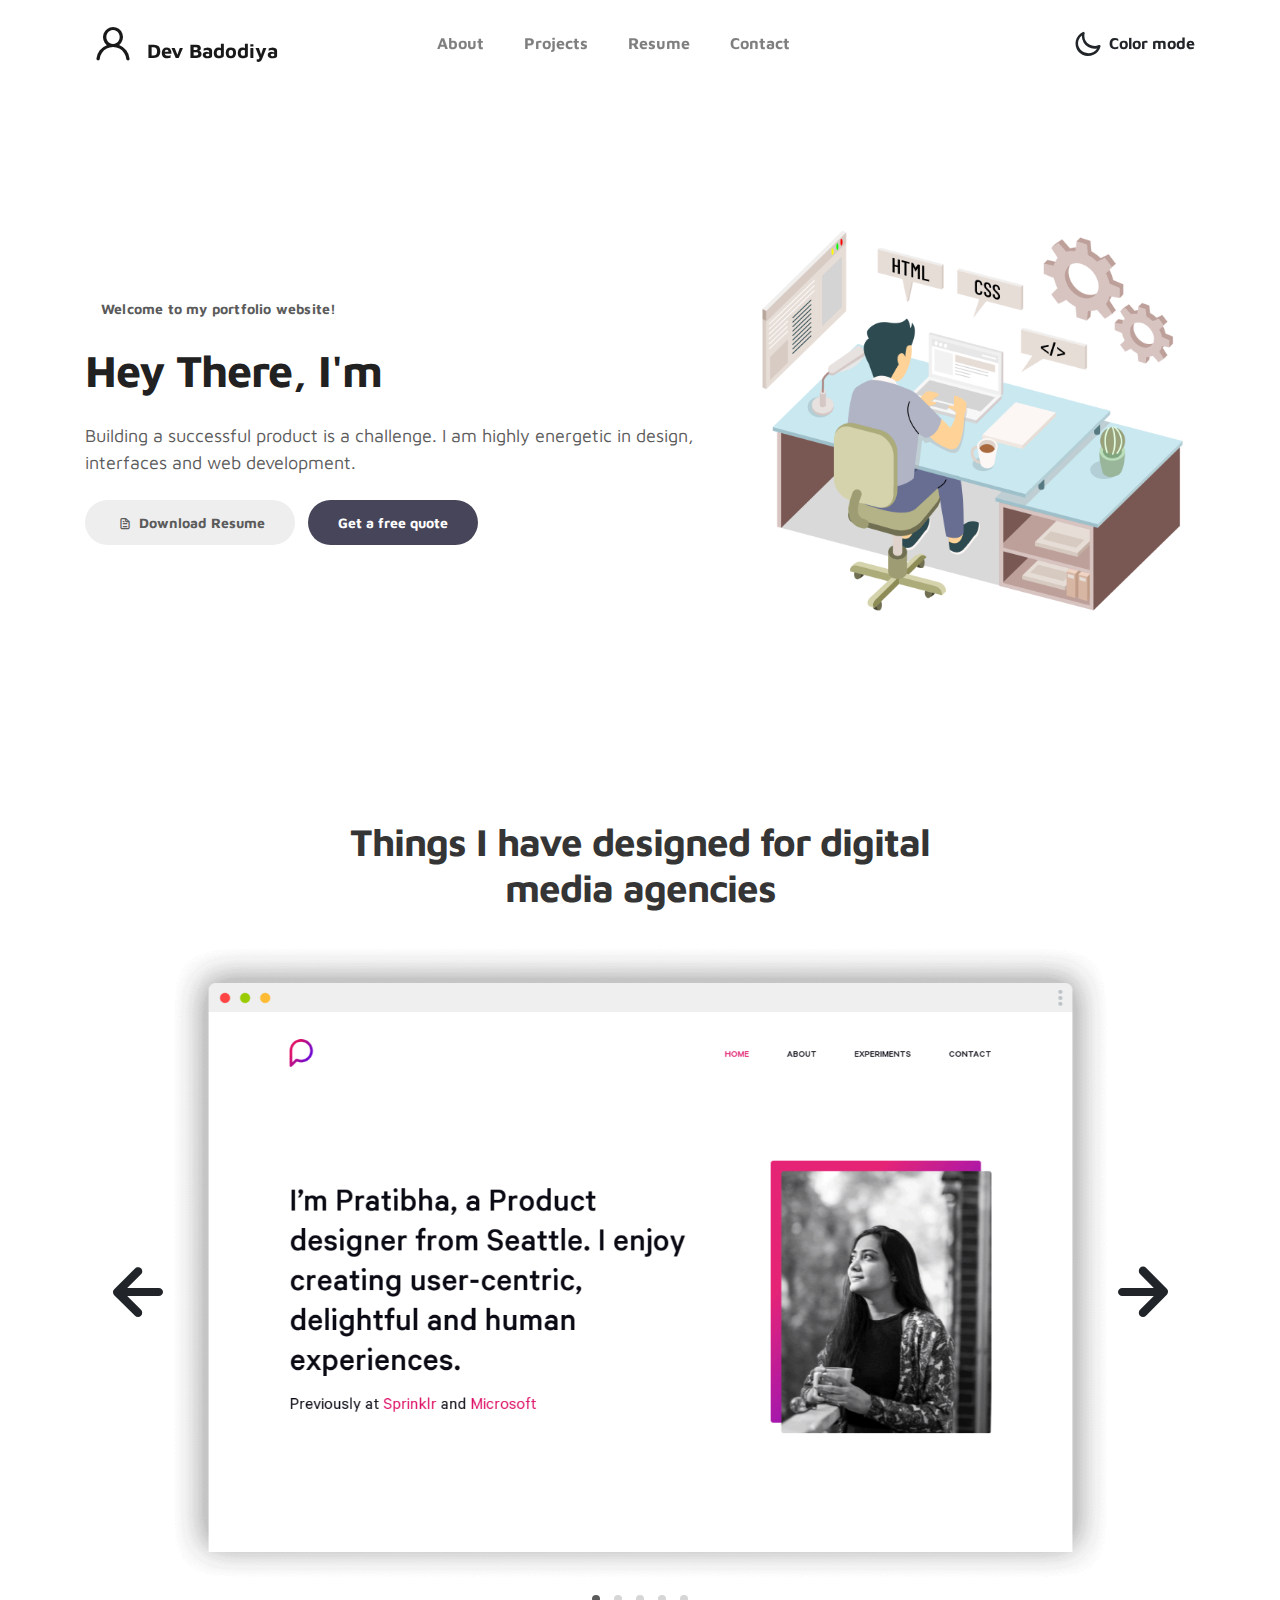
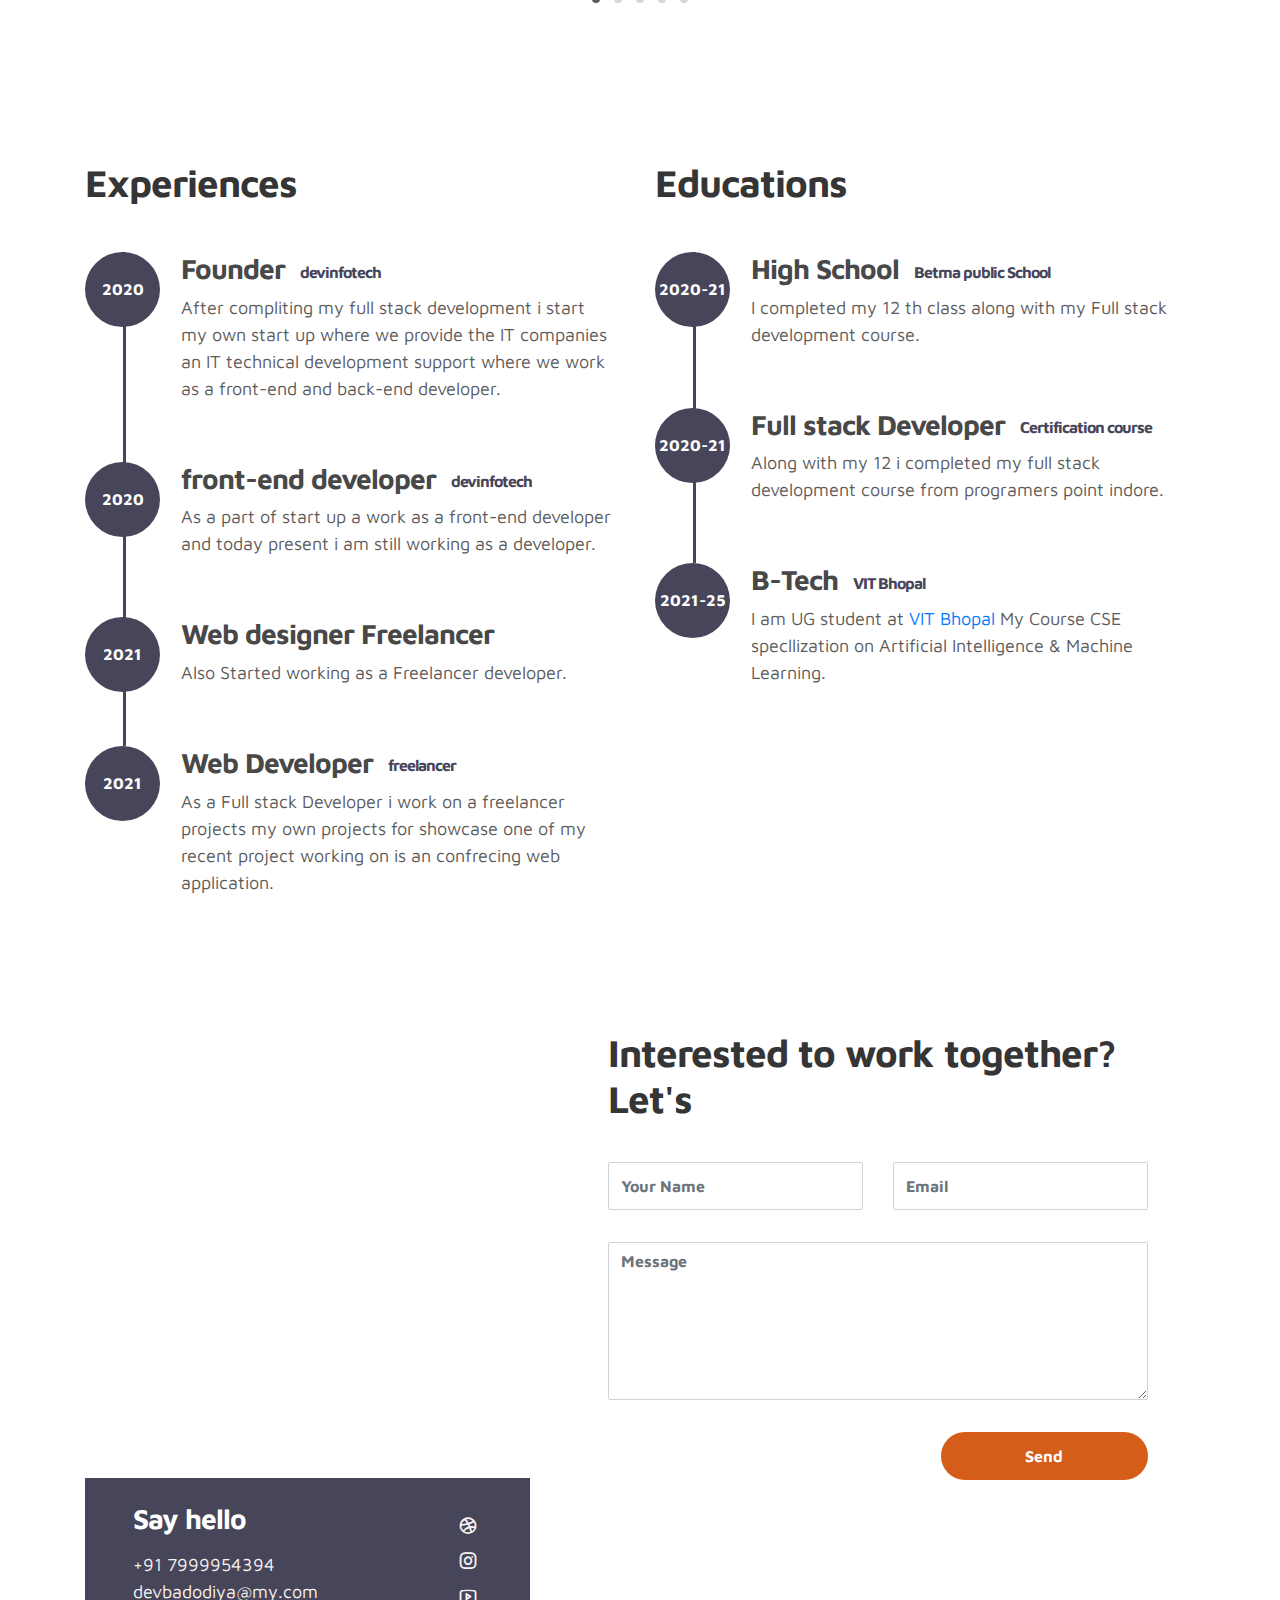
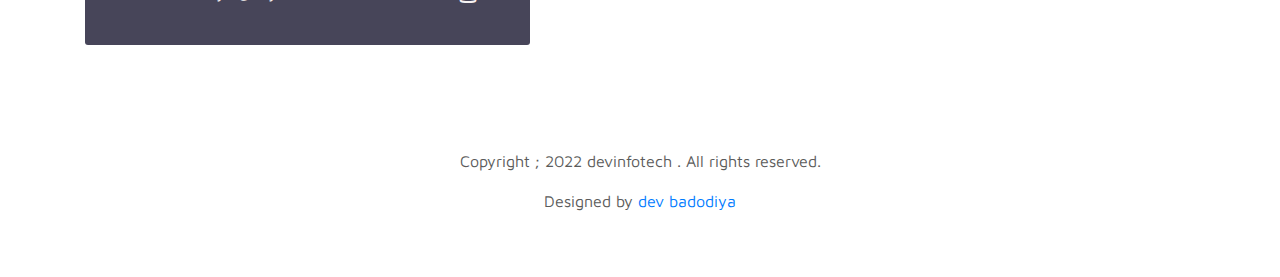
<file: Assisgnment/Assignment 1/index.html>
<!doctype html>
<html lang="en">
  <head>
    <meta charset="utf-8">
    <meta name="viewport" content="width=device-width, initial-scale=1, shrink-to-fit=no">
    <meta name="description" content="">
    <meta name="author" content="">

    <title>Personal portfolio</title>
    <link rel="icon" type="image/x-icon" href="images/undraw/dev.png">

    <link rel="stylesheet" href="css/bootstrap.min.css">
    <link rel="stylesheet" href="css/unicons.css">
    <link rel="stylesheet" href="css/owl.carousel.min.css">
    <link rel="stylesheet" href="css/owl.theme.default.min.css">

    <!-- MAIN STYLE -->
    <link rel="stylesheet" href="css/tooplate-style.css">
    
  </head>
  <body>

    <!-- MENU -->
    <nav class="navbar navbar-expand-sm navbar-light">
        <div class="container">
            <a class="navbar-brand" href="index.html"><i class='uil uil-user'></i> Dev Badodiya</a>

            <button class="navbar-toggler" type="button" data-toggle="collapse" data-target="#navbarNav" aria-controls="navbarNav" aria-expanded="false"
                aria-label="Toggle navigation">
                <span class="navbar-toggler-icon"></span>
                <span class="navbar-toggler-icon"></span>
                <span class="navbar-toggler-icon"></span>
            </button>

            <div class="collapse navbar-collapse" id="navbarNav">
                <ul class="navbar-nav mx-auto">
                    <li class="nav-item">
                        <a href="#about" class="nav-link"><span data-hover="About">About</span></a>
                    </li>
                    <li class="nav-item">
                        <a href="#project" class="nav-link"><span data-hover="Projects">Projects</span></a>
                    </li>
                    <li class="nav-item">
                        <a href="#resume" class="nav-link"><span data-hover="Resume">Resume</span></a>
                    </li>
                    <li class="nav-item">
                        <a href="#contact" class="nav-link"><span data-hover="Contact">Contact</span></a>
                    </li>
                </ul>

                <ul class="navbar-nav ml-lg-auto">
                    <div class="ml-lg-4">
                      <div class="color-mode d-lg-flex justify-content-center align-items-center">
                        <i class="color-mode-icon"></i>
                        Color mode
                      </div>
                    </div>
                </ul>
            </div>
        </div>
    </nav>

    <!-- ABOUT -->
    <section class="about full-screen d-lg-flex justify-content-center align-items-center" id="about">
        <div class="container">
            <div class="row">
                
                <div class="col-lg-7 col-md-12 col-12 d-flex align-items-center">
                    <div class="about-text">
                        <small class="small-text">Welcome to <span class="mobile-block">my portfolio website!</span></small>
                        <h1 class="animated animated-text">
                            <span class="mr-2">Hey There, I'm</span>
                                <div class="animated-info">
                                    <span class="animated-item">Founder</span>
                                    <span class="animated-item">Web Designer</span>
                                    <span class="animated-item">Developer</span>
                                  
                                </div>
                        </h1>

                        <p>Building a successful product is a challenge. I am highly energetic in design, interfaces and web development.</p>
                        
                        <div class="custom-btn-group mt-4">
                          <a href="#" class="btn mr-lg-2 custom-btn"><i class='uil uil-file-alt'></i> Download Resume</a>
                          <a href="#contact" class="btn custom-btn custom-btn-bg custom-btn-link">Get a free quote</a>
                        </div>
                    </div>
                </div>

                <div class="col-lg-5 col-md-12 col-12">
                    <div class="about-image svg">
                        <img src="images/undraw/banner.png" class="img-fluid" alt="svg image">
                    </div>
                </div>

            </div>
        </div>
    </section>

    <!-- PROJECTS -->
    <section class="project py-5" id="project">
        <div class="container">
                
                <div class="row">
                  <div class="col-lg-11 text-center mx-auto col-12">

                      <div class="col-lg-8 mx-auto">
                        <h2>Things I have designed for digital media agencies</h2>
                      </div>

                      <div class="owl-carousel owl-theme">
                        <div class="item">
                          <div class="project-info">
                            <img src="images/project/project-image01.png" class="img-fluid" alt="project image">
                          </div>
                        </div>

                        <div class="item">
                          <div class="project-info">
                            <img src="images/project/project-image02.png" class="img-fluid" alt="project image">
                          </div>
                        </div>

                        <div class="item">
                          <div class="project-info">
                            <img src="images/project/project-image03.png" class="img-fluid" alt="project image">
                          </div>
                        </div>

                        <div class="item">
                          <div class="project-info">
                            <img src="images/project/project-image04.png" class="img-fluid" alt="project image">
                          </div>
                        </div>

                        <div class="item">
                          <div class="project-info">
                            <img src="images/project/project-image05.png" class="img-fluid" alt="project image">
                          </div>
                        </div>
                      </div>

                  </div>
                </div>
        </div>
    </section>

    <!-- FEATURES -->
    <section class="resume py-5 d-lg-flex justify-content-center align-items-center" id="resume">
        <div class="container">
            <div class="row">

                <div class="col-lg-6 col-12">
                  <h2 class="mb-4">Experiences</h2>

                    <div class="timeline">
                        <div class="timeline-wrapper">
                             <div class="timeline-yr">
                                  <span>2020</span>
                             </div>
                             <div class="timeline-info">
                                  <h3><span>Founder</span><small>devinfotech</small></h3>
                                  <p>After compliting my full stack development i start my own start up where we provide the IT companies an 
                                  IT technical development support where we work as a front-end and back-end developer.</p>
                             </div>
                        </div>

                        <div class="timeline-wrapper">
                            <div class="timeline-yr">
                                <span>2020</span>
                            </div>
                            <div class="timeline-info">
                                <h3><span>front-end developer</span><small>devinfotech</small></h3>
                                <p>As a part of start up a work as a front-end developer and today present i am still working as a developer.</p>
                            </div>
                        </div>

                        <div class="timeline-wrapper">
                            <div class="timeline-yr">
                                <span>2021</span>
                            </div>
                            <div class="timeline-info">
                                <h3><span>Web designer Freelancer</h3>
                                <p>Also Started working as a Freelancer developer.</p>
                            </div>
                        </div>
                        
                        <div class="timeline-wrapper">
                            <div class="timeline-yr">
                                <span>2021</span>
                            </div>
                            <div class="timeline-info">
                                <h3><span>Web Developer<small>freelancer</small></h3>
                                <p>As a Full stack Developer i work on a freelancer projects my own projects for showcase one of my recent project working on is an confrecing web application.</p>
                            </div>
                        </div>

                    </div>
                </div>

                <div class="col-lg-6 col-12">
                  <h2 class="mb-4 mobile-mt-2">Educations</h2>

                    <div class="timeline">
                        <div class="timeline-wrapper">
                             <div class="timeline-yr">
                                  <span>2020-21</span>
                             </div>
                             <div class="timeline-info">
                                  <h3><span>High School</span><small>Betma public School</small></h3>
                                  <p>I completed my 12 th class along with my Full stack development course.</p>
                             </div>
                        </div>

                        <div class="timeline-wrapper">
                            <div class="timeline-yr">
                                <span>2020-21</span>
                            </div>
                            <div class="timeline-info">
                                <h3><span>Full stack Developer</span><small>Certification course</small></h3>
                                <p>Along with my 12 i completed my full stack development course from programers point indore.</p>
                            </div>
                        </div>
                        
                        <div class="timeline-wrapper">
                            <div class="timeline-yr">
                                <span>2021-25</span>
                            </div>
                            <div class="timeline-info">
                                <h3><span>B-Tech</span><small>VIT Bhopal</small></h3>
                                <p> I am UG student at <a rel="nofollow" href="https://vitbhopal.ac.in/">VIT Bhopal</a> My Course CSE specllization on Artificial Intelligence & Machine Learning.</p>
                            </div>
                        </div>

                    </div>
                </div>
                
            </div>
        </div>
    </section>

    <!-- CONTACT -->
    <section class="contact py-5" id="contact">
      <div class="container">
        <div class="row">
          
          <div class="col-lg-5 mr-lg-5 col-12">
            <div class="google-map w-100">
              <iframe src="https://www.google.com/maps/embed?pb=!1m18!1m12!1m3!1d3684.6476685518383!2d75.11479161474759!3d22.554867439305916!2m3!1f0!2f0!3f0!3m2!1i1024!2i768!4f13.1!3m3!1m2!1s0x39622e5b0aed6a67%3A0xfb54a2282fdd8f7c!2sLaxmi%20Tent%20House!5e0!3m2!1sen!2sin!4v1657521929870!5m2!1sen!2sin" width="600" height="450" style="border:0;" allowfullscreen="" loading="lazy" referrerpolicy="no-referrer-when-downgrade"></iframe>
            </div>

            <div class="contact-info d-flex justify-content-between align-items-center py-4 px-lg-5">
                <div class="contact-info-item">
                  <h3 class="mb-3 text-white">Say hello</h3>
                  <p class="footer-text mb-0">+91 7999954394</p>
                  <p><a href="mailto:devbadodiya@my.com">devbadodiya@my.com</a></p>
                </div>

                <ul class="social-links">
                     <li><a href="https://www.linkedin.com/in/dev-badodiya-9067731ba/" class="uil uil-dribbble" data-toggle="linkedin" data-placement="left" title="linkedin"></a></li>
                     <li><a href="https://www.instagram.com/devv_badodiya/" class="uil uil-instagram" data-toggle="tooltip" data-placement="left" title="Instagram"></a></li>
                     <li><a href="https://twitter.com/devv_badodiya" class="uil uil-youtube" data-toggle="tooltip" data-placement="left" title="Twitter"></a></li>
                </ul>
            </div>
          </div>

          <div class="col-lg-6 col-12">
            <div class="contact-form">
              <h2 class="mb-4">Interested to work together? Let's <talk class=""></talk></h2>

              <form action="" method="get">
                <div class="row">
                  <div class="col-lg-6 col-12">
                    <input type="text" class="form-control" name="name" placeholder="Your Name" id="name">
                  </div>

                  <div class="col-lg-6 col-12">
                    <input type="email" class="form-control" name="email" placeholder="Email" id="email">
                  </div>

                  <div class="col-12">
                    <textarea name="message" rows="6" class="form-control" id="message" placeholder="Message"></textarea>
                  </div>

                  <div class="ml-lg-auto col-lg-5 col-12">
                    <input type="submit" class="form-control submit-btn" value="Send">
                  </div>
                </div>
              </form>
            </div>
          </div>

        </div>
      </div>
    </section>

    <!-- FOOTER -->
     <footer class="footer py-5">
          <div class="container">
               <div class="row">

                    <div class="col-lg-12 col-12">                                
                        <p class="copyright-text text-center">Copyright ; 2022 devinfotech . All rights reserved.</p>
                        <p class="copyright-text text-center">Designed by <a rel="nofollow" href="https://www.devbadodiya.ml">dev badodiya</a></p>
                    </div>
                    
               </div>
          </div>
     </footer>

    <script src="js/jquery-3.3.1.min.js"></script>
    <script src="js/popper.min.js"></script>
    <script src="js/bootstrap.min.js"></script>
    <script src="js/Headroom.js"></script>
    <script src="js/jQuery.headroom.js"></script>
    <script src="js/owl.carousel.min.js"></script>
    <script src="js/smoothscroll.js"></script>
    <script src="js/custom.js"></script>

  </body>
</html>
</file>
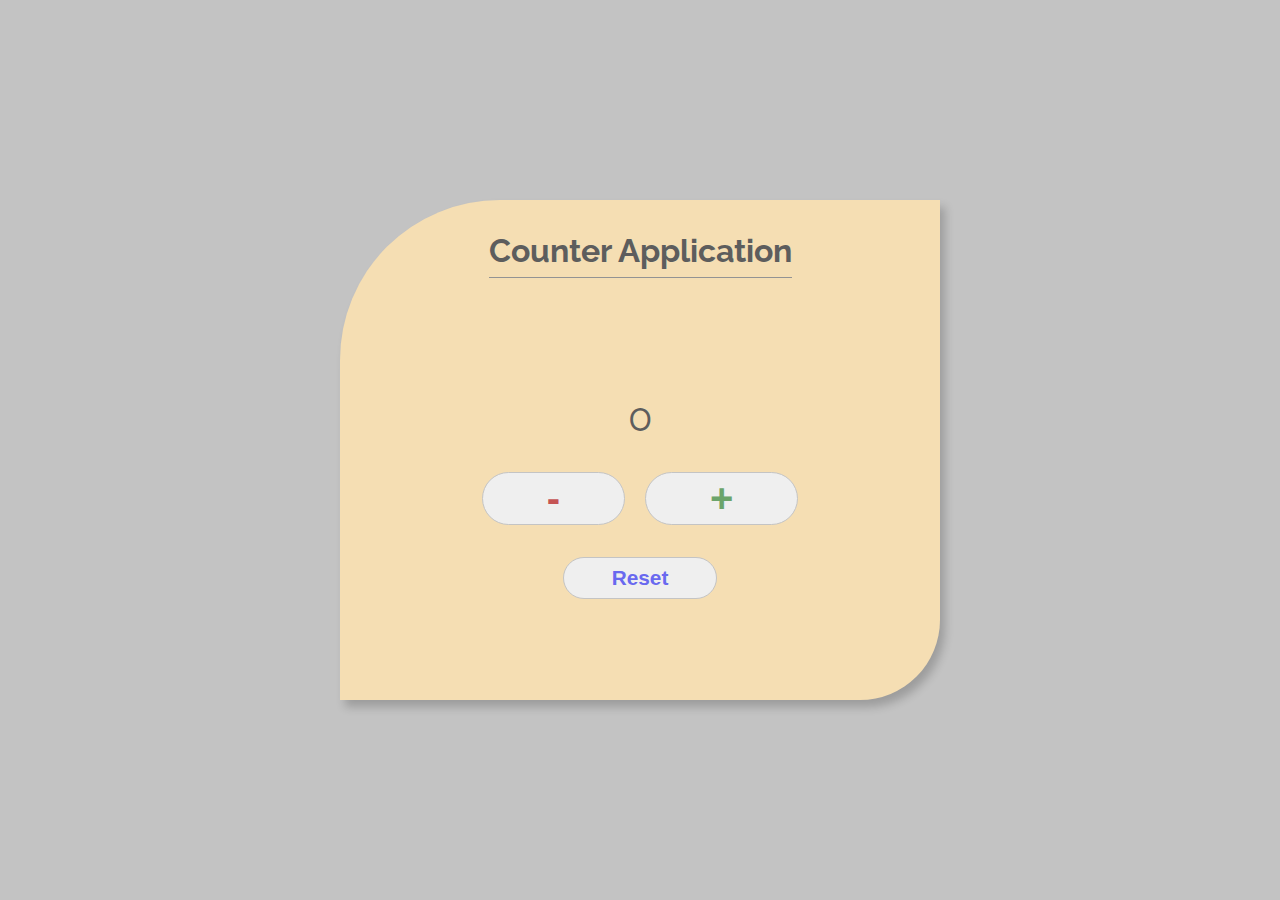
<file: Assisgnment/Assignment 2/index.html>
<!DOCTYPE html>
<html lang="en">
  <head>
    <meta charset="UTF-8" />
    <meta name="viewport" content="width=device-width, initial-scale=1.0" />
    <meta name="author" content="Shahram Shakiba" />

    <link rel="stylesheet" href="./main.css" />
    <title>Counter</title>
  </head>
  <body>
    <section id="app">
      <div class="app-center">
        <h1 class="app-title">Counter Application</h1>

        <div class="app-content">
          <p class="count-title">0</p>

          <div class="app-btns">
            <button class='btn app-decrement'>-</button>
            <button class='btn app-increment'>+</button>
          </div>

          <button class='btn app-reset'>Reset</button>
        </div>
      </div>
    </section>

    <script src="./index.js"></script>
  </body>
</html>
</file>
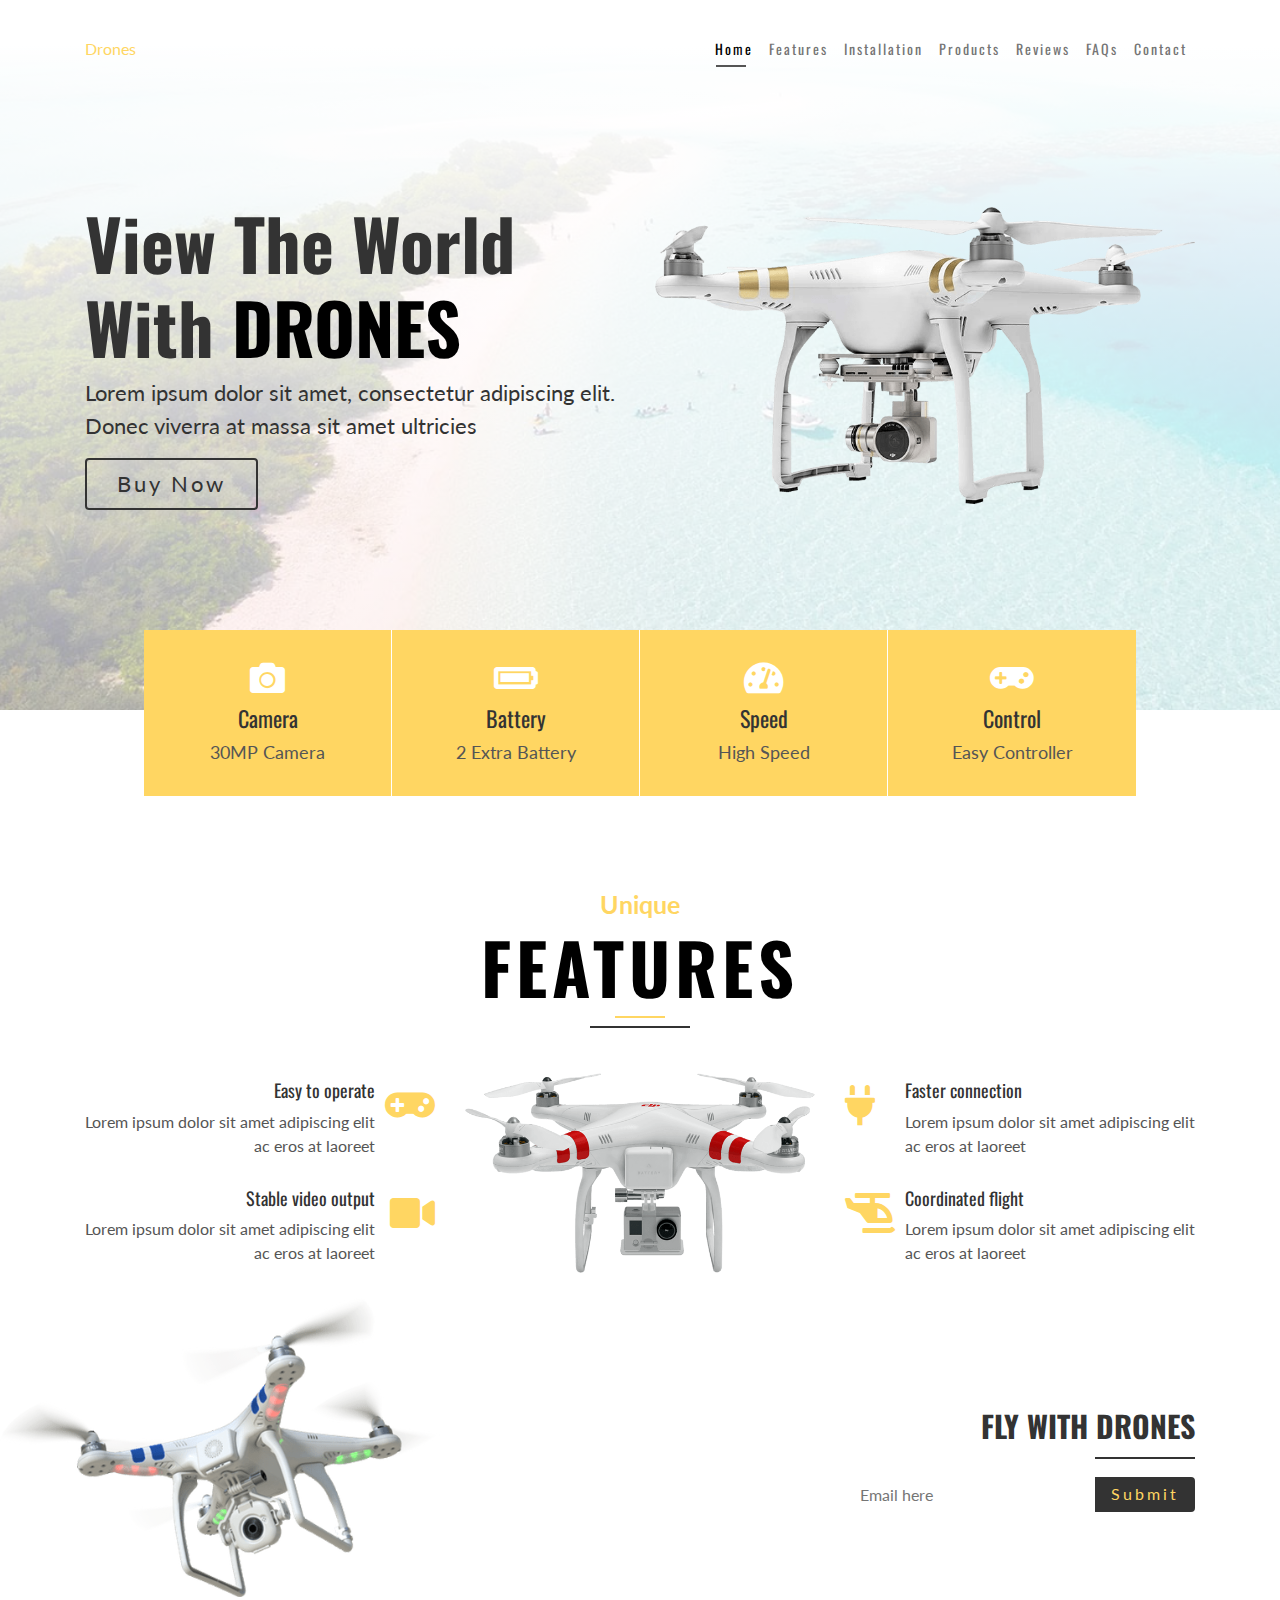
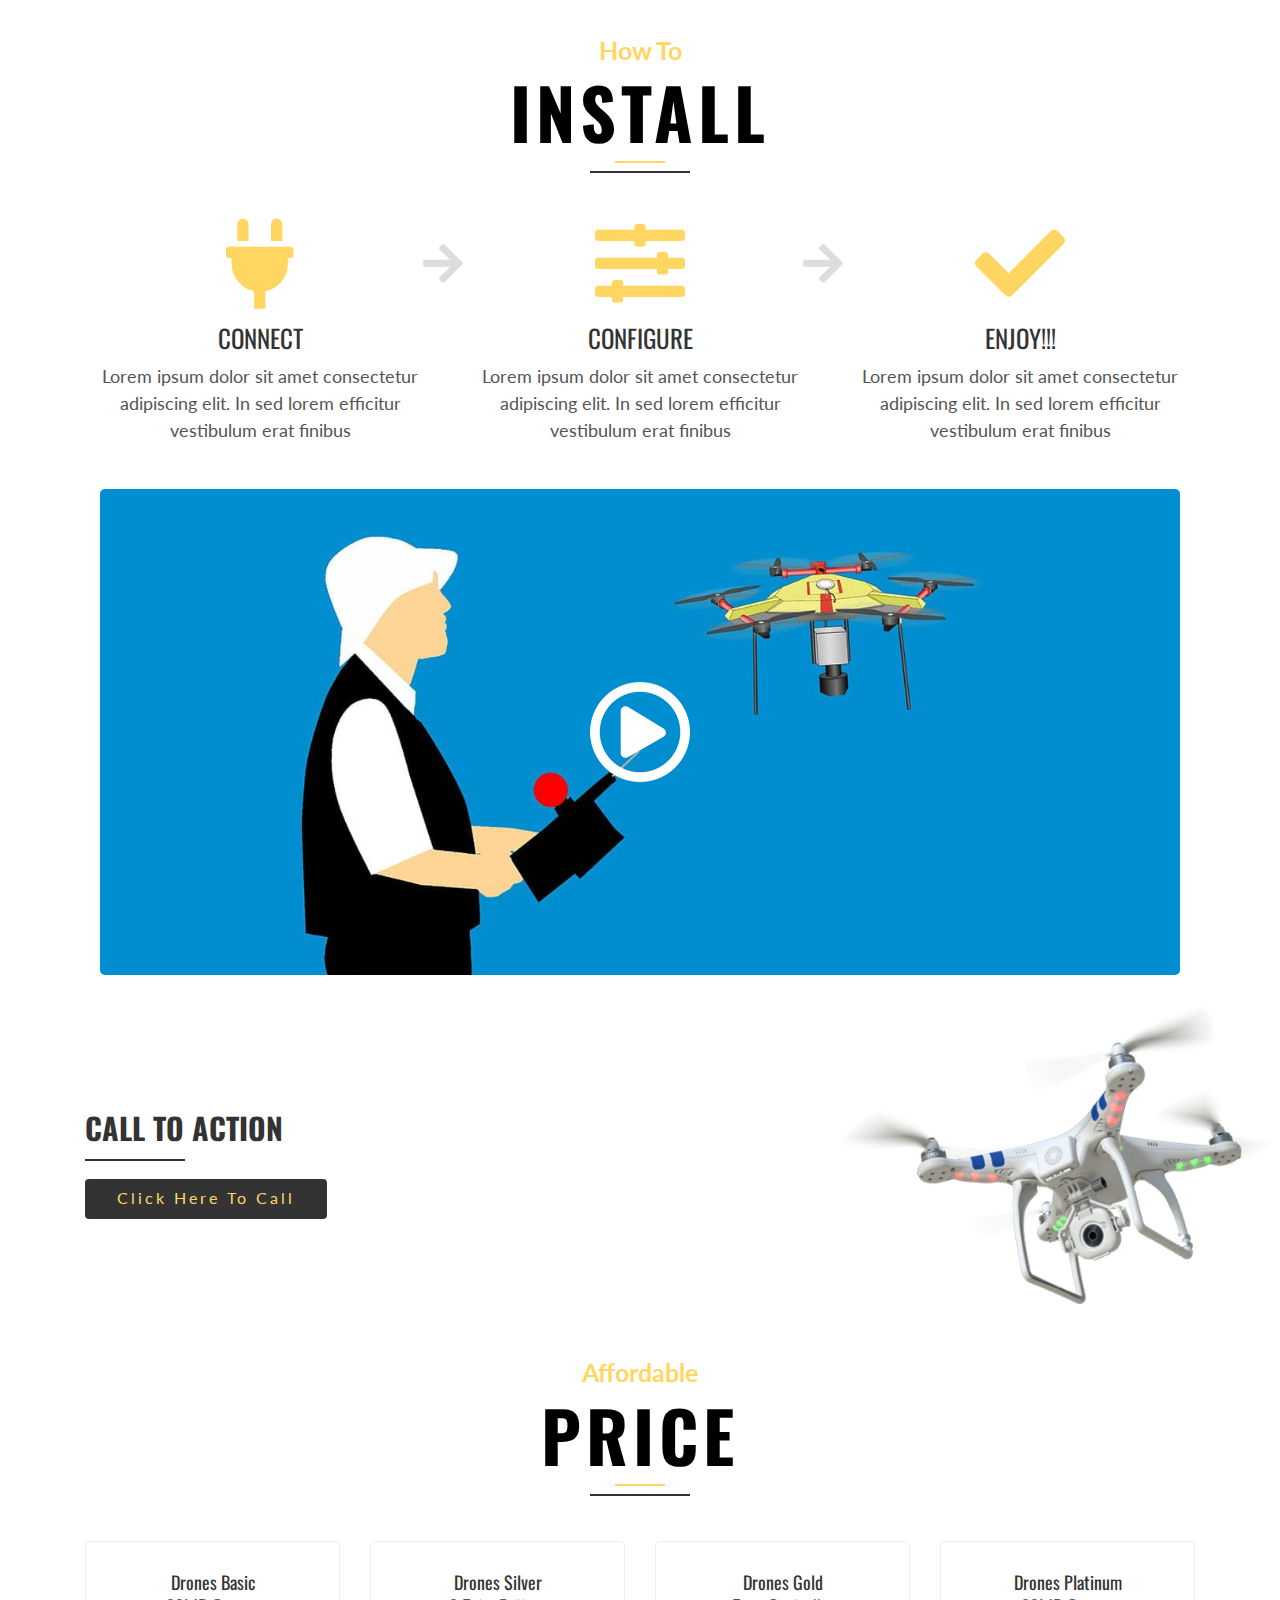
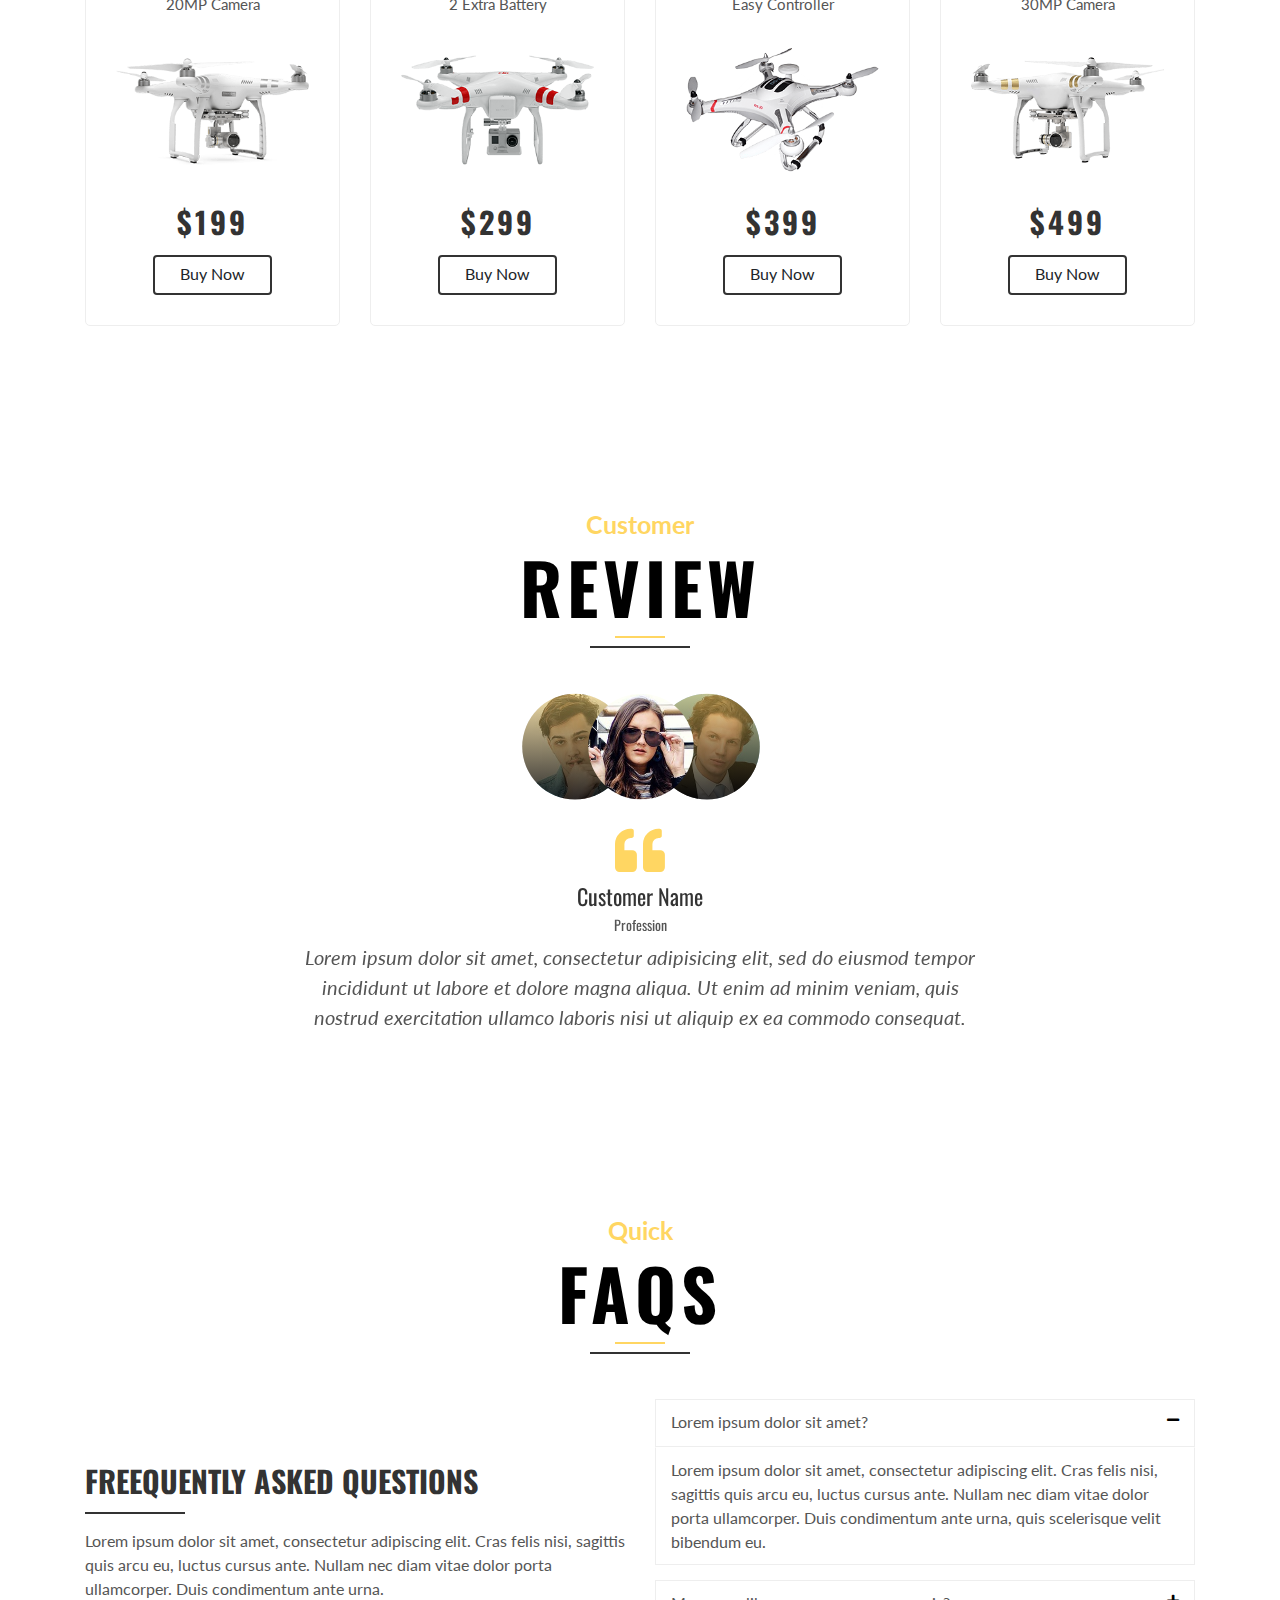
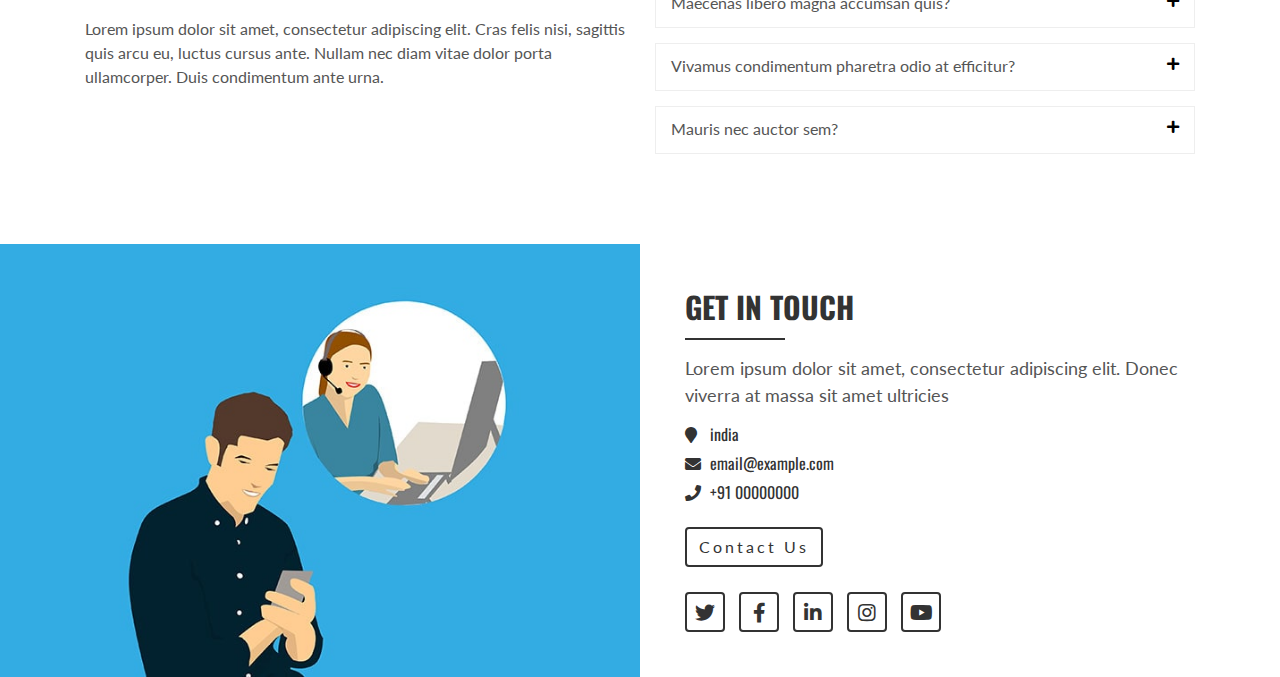
<file: Assisgnment/Assignment 4/index.html>
<!DOCTYPE html>
<html lang="en">
    <head>
        <meta charset="utf-8">
        <title>DRONES - Product Landing Page Template</title>
        <meta content="width=device-width, initial-scale=1.0" name="viewport">
        <meta content="Product Landing Page Template" name="keywords">
        <meta content="Product Landing Page Template" name="description">

        <!-- Favicon -->
        <link href="img/favicon.ico" rel="icon">

        <!-- Google Fonts -->
        <link href="https://fonts.googleapis.com/css2?family=Lato:wght@400;700&family=Oswald:wght@400;700&display=swap" rel="stylesheet"> 
    
        <!-- CSS Libraries -->
        <link href="https://stackpath.bootstrapcdn.com/bootstrap/4.4.1/css/bootstrap.min.css" rel="stylesheet">
        <link href="https://cdnjs.cloudflare.com/ajax/libs/font-awesome/5.10.0/css/all.min.css" rel="stylesheet">
        <link href="lib/slick/slick.css" rel="stylesheet">
        <link href="lib/slick/slick-theme.css" rel="stylesheet">

        <!-- Template Stylesheet -->
        <link href="css/style.css" rel="stylesheet">
    </head>

    <body data-spy="scroll" data-target=".navbar" data-offset="51">
        <!-- Nav Start -->
        <div id="nav">
            <div class="navbar navbar-expand-md bg-light navbar-light">
                <a href="">Drones</a>
                <button type="button" class="navbar-toggler" data-toggle="collapse" data-target="#navbarCollapse">
                    <span class="navbar-toggler-icon"></span>
                </button>

                <div class="collapse navbar-collapse justify-content-between" id="navbarCollapse">
                    <ul class="navbar-nav ml-auto">
                        <li class="nav-item"><a href="#header" class="nav-link">Home</a></li>
                        <li class="nav-item"><a href="#feature" class="nav-link">Features</a></li>
                        <li class="nav-item"><a href="#process" class="nav-link">Installation</a></li>
                        <li class="nav-item"><a href="#products" class="nav-link">Products</a></li>
                        <li class="nav-item"><a href="#testimonial" class="nav-link">Reviews</a></li>
                        <li class="nav-item"><a href="#faqs" class="nav-link">FAQs</a></li>
                        <li class="nav-item"><a href="#contact" class="nav-link">Contact</a></li>
                    </ul>
                </div>
            </div>
        </div>
        <!-- Nav End -->
        
        <!-- Header Start-->
        <div id="header">
            <div class="container">
                <div class="row align-items-center">
                    <div class="col-md-6 d-md-none d-block">
                        <div class="header-img">
                            <img src="img/product-header.png" alt="Product Image">
                        </div>
                    </div>
                    <div class="col-md-6">
                        <div class="header-content">
                            <h2>View The World<br>With <span>Drones</span></h2>
                            <p>
                                Lorem ipsum dolor sit amet, consectetur adipiscing elit. Donec viverra at massa sit amet ultricies
                            </p>
                            <a class="btn" href="">Buy Now</a>
                        </div>
                    </div>
                    <div class="col-md-6 d-md-block d-none"> 
                        <div class="header-img">
                            <img src="img/product-header.png" alt="Product Image">
                        </div>
                    </div>
                </div>
            </div>
        </div>
        <!-- Header End-->
        
        <!-- Mini Feature Start-->
        <div id="feature-mini">
            <div class="container">
                <div class="row align-items-center">
                    <div class="col-md-3 col-sm-6">
                        <div class="feature-item">
                            <i class="fa fa-camera"></i>
                            <h3>Camera</h3>
                            <p>30MP Camera</p>
                        </div>
                    </div>
                    <div class="col-md-3 col-sm-6">
                        <div class="feature-item">
                            <i class="fa fa-battery-full"></i>
                            <h3>Battery</h3>
                            <p>2 Extra Battery</p>
                        </div>
                    </div>
                    <div class="col-md-3 col-sm-6">
                        <div class="feature-item">
                            <i class="fa fa-tachometer-alt"></i>
                            <h3>Speed</h3>
                            <p>High Speed</p>
                        </div>
                    </div>
                    <div class="col-md-3 col-sm-6">
                        <div class="feature-item">
                            <i class="fa fa-gamepad"></i>
                            <h3>Control</h3>
                            <p>Easy Controller</p>
                        </div>
                    </div>
                </div>
            </div>
        </div>
        <!-- Mini Feature End-->
        
        <!-- Feature Start-->
        <div id="feature">
            <div class="container">
                <div class="section-header">
                    <p>Unique</p>
                    <h1>Features</h1>
                </div>
                <div class="row align-items-center">
                    <div class="col-md-4">
                        <div class="product-feature">
                            <div class="product-content">
                                <h2>Easy to operate</h2>
                                <p>Lorem ipsum dolor sit amet adipiscing elit ac eros at laoreet</p>
                            </div>
                            <div class="product-icon">
                                <i class="fa fa-gamepad"></i>
                            </div>
                        </div>
                        <div class="product-feature">
                            <div class="product-content">
                                <h2>Stable video output</h2>
                                <p>Lorem ipsum dolor sit amet adipiscing elit ac eros at laoreet</p>
                            </div>
                            <div class="product-icon">
                                <i class="fa fa-video"></i>
                            </div>
                        </div>
                    </div>
                    <div class="col-md-4">
                        <div class="product-img">
                            <img src="img/product-features.png" alt="Product Image">
                        </div>
                    </div>
                    <div class="col-md-4">
                        <div class="product-feature">
                            <div class="product-icon">
                                <i class="fa fa-plug"></i>
                            </div>
                            <div class="product-content">
                                <h2>Faster connection</h2>
                                <p>Lorem ipsum dolor sit amet adipiscing elit ac eros at laoreet</p>
                            </div>
                        </div>
                        <div class="product-feature">
                            <div class="product-icon">
                                <i class="fa fa-helicopter"></i>
                            </div>
                            <div class="product-content">
                                <h2>Coordinated flight</h2>
                                <p>Lorem ipsum dolor sit amet adipiscing elit ac eros at laoreet</p>
                            </div>
                        </div>
                    </div>
                </div>
            </div>
        </div>
        <!-- Feature End-->
        
        <!-- Newsletter Start-->
        <div id="newsletter">
            <img src="img/newsletter-bg.png">
            <div class="container">
                <h2>Fly With Drones</h2>
                <form>
                    <input type="email" placeholder="Email here">
                    <button class="btn">Submit</button>
                </form>
            </div>
        </div>
        <!-- Newsletter End-->

        <!-- Process Start-->
        <div id="process">
            <div class="container">
                <div class="section-header">
                    <p>How To</p>
                    <h1>Install</h1>
                </div>
                <div class="row">
                    <div class="col-md-4">
                        <div class="process-col">
                            <i class="fa fa-plug"></i>
                            <h2>Connect</h2>
                            <p>
                                Lorem ipsum dolor sit amet consectetur adipiscing elit. In sed lorem efficitur vestibulum erat finibus
                            </p>
                        </div>
                    </div>
                    <div class="col-md-4">
                        <div class="process-col">
                            <i class="fa fa-sliders-h"></i>
                            <h2>Configure</h2>
                            <p>
                                Lorem ipsum dolor sit amet consectetur adipiscing elit. In sed lorem efficitur vestibulum erat finibus
                            </p>
                        </div>
                    </div>
                    <div class="col-md-4">
                        <div class="process-col">
                            <i class="fa fa-check"></i>
                            <h2>Enjoy!!!</h2>
                            <p>
                                Lorem ipsum dolor sit amet consectetur adipiscing elit. In sed lorem efficitur vestibulum erat finibus
                            </p>
                        </div>
                    </div>
                </div>
                <div id="video-section">
                    <div class="container">
                        <div class="youtube-player" data-id="jssO8-5qmag"></div>
                    </div>
                    <script>
                        document.addEventListener("DOMContentLoaded",
                            function() {
                                var div, n,
                                    v = document.getElementsByClassName("youtube-player");
                                for (n = 0; n < v.length; n++) {
                                    div = document.createElement("div");
                                    div.setAttribute("data-id", v[n].dataset.id);
                                    div.innerHTML = labnolThumb(v[n].dataset.id);
                                    div.onclick = labnolIframe;
                                    v[n].appendChild(div);
                                }
                            });

                        function labnolThumb(id) {
                            var thumb = '<img src="img/poster.jpg">',
                                play = '<div class="play"></div>';
                            return thumb.replace("ID", id) + play;
                        }

                        function labnolIframe() {
                            var iframe = document.createElement("iframe");
                            var embed = "https://www.youtube.com/embed/ID?autoplay=1";
                            iframe.setAttribute("src", embed.replace("ID", this.dataset.id));
                            iframe.setAttribute("frameborder", "0");
                            iframe.setAttribute("allowfullscreen", "1");
                            this.parentNode.replaceChild(iframe, this);
                        }
                    </script>
                </div>
            </div>
        </div>
        <!-- Process End-->
        
        
        <!-- Call To Action Start-->
        <div id="call-to-action">
            <div class="container">
                <h2>Call To Action</h2>
                <a class="btn" href="tel:+0123456789">Click Here To Call</a>
            </div>
            <img src="img/newsletter-bg.png">
        </div>
        <!-- Call To Action End-->
        
        
        <!-- Products Start -->
        <div id="products">
            <div class="container">
                <div class="section-header">
                    <p>Affordable</p>
                    <h1>Price</h1>
                </div>
                <div class="row align-items-center">
                    <div class="col-lg-3 col-md-6">
                        <div class="product-single">
                            <div class="product-title">
                                <h2>Drones Basic</h2>
                                <p>20MP Camera</p>
                            </div>
                            <div class="product-img">
                                <img src="img/product-1.png" alt="Product Image">
                            </div>
                            <div class="product-footer">
                                <h3>$199</h3>
                                <a class="btn" href="#">Buy Now</a>
                            </div>
                        </div>
                    </div>
                    <div class="col-lg-3 col-md-6">
                        <div class="product-single">
                            <div class="product-title">
                                <h2>Drones Silver</h2>
                                <p>2 Extra Battery</p>
                            </div>
                            <div class="product-img">
                                <img src="img/product-2.png" alt="Product Image">
                            </div>
                            <div class="product-footer">
                                <h3>$299</h3>
                                <a class="btn" href="#">Buy Now</a>
                            </div>
                        </div>
                    </div>
                    <div class="col-lg-3 col-md-6">
                        <div class="product-single">
                            <div class="product-title">
                                <h2>Drones Gold</h2>
                                <p>Easy Controller</p>
                            </div>
                            <div class="product-img">
                                <img src="img/product-3.png" alt="Product Image">
                            </div>
                            <div class="product-footer">
                                <h3>$399</h3>
                                <a class="btn" href="#">Buy Now</a>
                            </div>
                        </div>
                    </div>
                    <div class="col-lg-3 col-md-6">
                        <div class="product-single">
                            <div class="product-title">
                                <h2>Drones Platinum</h2>
                                <p>30MP Camera</p>
                            </div>
                            <div class="product-img">
                                <img src="img/product-4.png" alt="Product Image">
                            </div>
                            <div class="product-footer">
                                <h3>$499</h3>
                                <a class="btn" href="#">Buy Now</a>
                            </div>
                        </div>
                    </div>
                </div>
            </div>
        </div>
        <!-- Products End -->
        
        
        <!-- Testimonial Start -->
        <div id="testimonial">
            <div class="container">
                <div class="section-header">
                    <p>Customer</p>
                    <h1>Review</h1>
                </div>
                <div class="row">
                    <div class="col-12">
                        <div class="testimonial-slider-nav">
                            <div class="slider-nav"><img src="img/testimonial-1.jpg" alt="Testimonial"></div>
                            <div class="slider-nav"><img src="img/testimonial-2.jpg" alt="Testimonial"></div>
                            <div class="slider-nav"><img src="img/testimonial-3.jpg" alt="Testimonial"></div>
                            <div class="slider-nav"><img src="img/testimonial-4.jpg" alt="Testimonial"></div>
                        </div>
                    </div>
                </div>
                    <div class="row">
                        <div class="col-12">
                            <div class="testimonial-slider">
                                <div class="slider-item">
                                    <h1>Customer Name</h1>
                                    <h2>Profession</h2>
                                    <p>
                                        Lorem ipsum dolor sit amet, consectetur adipisicing elit, sed do eiusmod tempor incididunt ut labore et dolore magna aliqua. Ut enim ad minim veniam, quis nostrud exercitation ullamco laboris nisi ut aliquip ex ea commodo consequat.
                                    </p>
                                </div>
                                <div class="slider-item">
                                    <h1>Customer Name</h1>
                                    <h2>Profession</h2>
                                    <p>
                                        Lorem ipsum dolor sit amet, consectetur adipisicing elit, sed do eiusmod tempor incididunt ut labore et dolore magna aliqua. Ut enim ad minim veniam, quis nostrud exercitation ullamco laboris nisi ut aliquip ex ea commodo consequat.
                                    </p>
                                </div>
                                <div class="slider-item">
                                    <h1>Customer Name</h1>
                                    <h2>Profession</h2>
                                    <p>
                                        Lorem ipsum dolor sit amet, consectetur adipisicing elit, sed do eiusmod tempor incididunt ut labore et dolore magna aliqua. Ut enim ad minim veniam, quis nostrud exercitation ullamco laboris nisi ut aliquip ex ea commodo consequat.
                                    </p>
                                </div>
                                <div class="slider-item">
                                    <h1>Customer Name</h1>
                                    <h2>Profession</h2>
                                    <p>
                                        Lorem ipsum dolor sit amet, consectetur adipisicing elit, sed do eiusmod tempor incididunt ut labore et dolore magna aliqua. Ut enim ad minim veniam, quis nostrud exercitation ullamco laboris nisi ut aliquip ex ea commodo consequat.
                                    </p>
                                </div>
                            </div>
                        </div>
                    </div>
                </div>
            </div>
        </div>
        <!-- Testimonial End -->
        
        
        <!-- FAQ Start -->
        <div id="faqs">
            <div class="container">
                <div class="section-header">
                    <p>Quick</p>
                    <h1>FAQs</h1>
                </div>
                <div class="row align-items-center">
                    <div class="col-md-6">
                        <div class="faqs-text">
                            <h2>Freequently Asked Questions</h2>
                            <p>
                                Lorem ipsum dolor sit amet, consectetur adipiscing elit. Cras felis nisi, sagittis quis arcu eu, luctus cursus ante. Nullam nec diam vitae dolor porta ullamcorper. Duis condimentum ante urna.
                            </p>
                            <p>
                                Lorem ipsum dolor sit amet, consectetur adipiscing elit. Cras felis nisi, sagittis quis arcu eu, luctus cursus ante. Nullam nec diam vitae dolor porta ullamcorper. Duis condimentum ante urna.
                            </p>
                        </div>
                    </div>
                    <div class="col-md-6">
                        <div id="accordion">
                            <div class="card">
                                <div class="card-header">
                                    <a class="card-link" data-toggle="collapse" href="#collapseOne" aria-expanded="true">
                                        Lorem ipsum dolor sit amet?
                                    </a>
                                </div>
                                <div id="collapseOne" class="collapse show" data-parent="#accordion">
                                    <div class="card-body">
                                        Lorem ipsum dolor sit amet, consectetur adipiscing elit. Cras felis nisi, sagittis quis arcu eu, luctus cursus ante. Nullam nec diam vitae dolor porta ullamcorper. Duis condimentum ante urna, quis scelerisque velit bibendum eu.
                                    </div>
                                </div>
                            </div>
                            <div class="card">
                                <div class="card-header">
                                    <a class="card-link" data-toggle="collapse" href="#collapseTwo">
                                        Maecenas libero magna accumsan quis?
                                    </a>
                                </div>
                                <div id="collapseTwo" class="collapse" data-parent="#accordion">
                                    <div class="card-body">
                                        Maecenas libero magna, accumsan quis urna a, malesuada dictum risus. Duis placerat interdum sodales. Vivamus nec dignissim urna. Nulla tempor enim at viverra tempor.
                                    </div>
                                </div>
                            </div>
                            <div class="card">
                                <div class="card-header">
                                    <a class="card-link" data-toggle="collapse" href="#collapseThree">
                                        Vivamus condimentum pharetra odio at efficitur?
                                    </a>
                                </div>
                                <div id="collapseThree" class="collapse" data-parent="#accordion">
                                    <div class="card-body">
                                        Vivamus condimentum pharetra odio at efficitur. Pellentesque condimentum erat a sapien maximus, sed tincidunt ante consectetur. In pulvinar blandit sagittis. Fusce a lorem eleifend, ornare sem eu, faucibus ligula.
                                    </div>
                                </div>
                            </div>
                            <div class="card">
                                <div class="card-header">
                                    <a class="card-link" data-toggle="collapse" href="#collapseFour">
                                        Mauris nec auctor sem?
                                    </a>
                                </div>
                                <div id="collapseFour" class="collapse" data-parent="#accordion">
                                    <div class="card-body">
                                        Mauris nec auctor sem. In eu dui euismod, bibendum ex id, congue enim. Suspendisse potenti. Lorem ipsum dolor sit amet, consectetur adipiscing elit.
                                    </div>
                                </div>
                            </div>
                        </div>
                    </div>
                </div>
            </div>
        </div>
        <!-- FAQ Start -->
        
        
        <!-- Contact Start -->
        <div id="contact">
            <div class="container-fluid">
                <div class="row">
                    <div class="col-md-6">
                        
                    </div>
                    <div class="col-md-6">
                        <div class="contact-info">
                            <h2>Get in Touch</h2>
                            <p>
                                Lorem ipsum dolor sit amet, consectetur adipiscing elit. Donec viverra at massa sit amet ultricies
                            </p>
                            <h3><i class="fa fa-map-marker"></i>india</h3>
                            <h3><i class="fa fa-envelope"></i>email@example.com</h3>
                            <h3><i class="fa fa-phone"></i>+91 00000000</h3>
                            <a class="btn" href="">Contact Us</a>
                            <div class="social">
                                <a href=""><i class="fab fa-twitter"></i></a>
                                <a href=""><i class="fab fa-facebook-f"></i></a>
                                <a href=""><i class="fab fa-linkedin-in"></i></a>
                                <a href=""><i class="fab fa-instagram"></i></a>
                                <a href=""><i class="fab fa-youtube"></i></a>
                            </div>
                        </div>
                    </div>
                </div>
            </div>
        </div>
        <!-- Contact Start -->

        
        
        <!-- Back to Top -->
        <a href="#" class="back-to-top"><i class="fa fa-chevron-up"></i></a>

        
        <!-- JavaScript Libraries -->
        <script src="https://code.jquery.com/jquery-3.4.1.min.js"></script>
        <script src="https://stackpath.bootstrapcdn.com/bootstrap/4.4.1/js/bootstrap.bundle.min.js"></script>
        <script src="lib/easing/easing.min.js"></script>
        <script src="lib/slick/slick.min.js"></script>

        <!-- Template Javascript -->
        <script src="js/main.js"></script>
    </body>
</html>
</file>
<file: Assisgnment/Assignment 1/css/unicons.css>
@font-face {
  font-family: 'unicons';
  src: url('../font/unicons.eot?42479262');
  src: url('../font/unicons.eot?42479262#iefix') format('embedded-opentype'),
       url('../font/unicons.woff2?42479262') format('woff2'),
       url('../font/unicons.woff?42479262') format('woff'),
       url('../font/unicons.ttf?42479262') format('truetype'),
       url('../font/unicons.svg?42479262#unicons') format('svg');
  font-weight: normal;
  font-style: normal;
}
/* Chrome hack: SVG is rendered more smooth in Windozze. 100% magic, uncomment if you need it. */
/* Note, that will break hinting! In other OS-es font will be not as sharp as it could be */
/*
@media screen and (-webkit-min-device-pixel-ratio:0) {
  @font-face {
    font-family: 'unicons';
    src: url('../font/unicons.svg?42479262#unicons') format('svg');
  }
}
*/
 
 [class^="uil-"]:before, [class*=" uil-"]:before {
  font-family: "unicons";
  font-style: normal;
  font-weight: normal;
  speak: none;
 
  display: inline-block;
  text-decoration: inherit;
  width: 1em;
  margin-right: .2em;
  text-align: center;
  /* opacity: .8; */
 
  /* For safety - reset parent styles, that can break glyph codes*/
  font-variant: normal;
  text-transform: none;
 
  /* fix buttons height, for twitter bootstrap */
  line-height: 1em;
 
  /* Animation center compensation - margins should be symmetric */
  /* remove if not needed */
  margin-left: .2em;
 
  /* you can be more comfortable with increased icons size */
  /* font-size: 120%; */
 
  /* Font smoothing. That was taken from TWBS */
  -webkit-font-smoothing: antialiased;
  -moz-osx-font-smoothing: grayscale;
 
  /* Uncomment for 3D effect */
  /* text-shadow: 1px 1px 1px rgba(127, 127, 127, 0.3); */
}
 
.uil-abacus:before { content: '\e800'; } /* '' */
.uil-accessible-icon-alt:before { content: '\e801'; } /* '' */
.uil-adjust-alt:before { content: '\e802'; } /* '' */
.uil-adjust-circle:before { content: '\e803'; } /* '' */
.uil-adjust-half:before { content: '\e804'; } /* '' */
.uil-adjust:before { content: '\e805'; } /* '' */
.uil-airplay:before { content: '\e806'; } /* '' */
.uil-align-alt:before { content: '\e807'; } /* '' */
.uil-align-center-alt:before { content: '\e808'; } /* '' */
.uil-align-center-h:before { content: '\e809'; } /* '' */
.uil-align-center-justify:before { content: '\e80a'; } /* '' */
.uil-align-center-v:before { content: '\e80b'; } /* '' */
.uil-align-center:before { content: '\e80c'; } /* '' */
.uil-align-justify:before { content: '\e80d'; } /* '' */
.uil-align-left-justify:before { content: '\e80e'; } /* '' */
.uil-align-left:before { content: '\e80f'; } /* '' */
.uil-align-letter-right:before { content: '\e810'; } /* '' */
.uil-align-right-justify:before { content: '\e811'; } /* '' */
.uil-align-right:before { content: '\e812'; } /* '' */
.uil-align:before { content: '\e813'; } /* '' */
.uil-ambulance:before { content: '\e814'; } /* '' */
.uil-analysis:before { content: '\e815'; } /* '' */
.uil-analytics:before { content: '\e816'; } /* '' */
.uil-anchor:before { content: '\e817'; } /* '' */
.uil-android-phone-slash:before { content: '\e818'; } /* '' */
.uil-angle-double-down:before { content: '\e819'; } /* '' */
.uil-angle-double-left:before { content: '\e81a'; } /* '' */
.uil-angle-double-right:before { content: '\e81b'; } /* '' */
.uil-angle-double-up:before { content: '\e81c'; } /* '' */
.uil-angle-down:before { content: '\e81d'; } /* '' */
.uil-angle-left:before { content: '\e81e'; } /* '' */
.uil-angle-right-b:before { content: '\e81f'; } /* '' */
.uil-angle-right:before { content: '\e820'; } /* '' */
.uil-angle-up:before { content: '\e821'; } /* '' */
.uil-annoyed-alt:before { content: '\e822'; } /* '' */
.uil-annoyed:before { content: '\e823'; } /* '' */
.uil-apps:before { content: '\e824'; } /* '' */
.uil-archive-alt:before { content: '\e825'; } /* '' */
.uil-archive:before { content: '\e826'; } /* '' */
.uil-arrow-break:before { content: '\e827'; } /* '' */
.uil-arrow-circle-down:before { content: '\e828'; } /* '' */
.uil-arrow-circle-left:before { content: '\e829'; } /* '' */
.uil-arrow-circle-right:before { content: '\e82a'; } /* '' */
.uil-arrow-circle-up:before { content: '\e82b'; } /* '' */
.uil-arrow-compress-h:before { content: '\e82c'; } /* '' */
.uil-arrow-down-left:before { content: '\e82d'; } /* '' */
.uil-arrow-down-right:before { content: '\e82e'; } /* '' */
.uil-arrow-down:before { content: '\e82f'; } /* '' */
.uil-arrow-from-right:before { content: '\e830'; } /* '' */
.uil-arrow-from-top:before { content: '\e831'; } /* '' */
.uil-arrow-growth:before { content: '\e832'; } /* '' */
.uil-arrow-left:before { content: '\e833'; } /* '' */
.uil-arrow-random:before { content: '\e834'; } /* '' */
.uil-arrow-resize-diagonal:before { content: '\e835'; } /* '' */
.uil-arrow-right:before { content: '\e836'; } /* '' */
.uil-arrow-to-bottom:before { content: '\e837'; } /* '' */
.uil-arrow-to-right:before { content: '\e838'; } /* '' */
.uil-arrow-up-left:before { content: '\e839'; } /* '' */
.uil-arrow-up-right:before { content: '\e83a'; } /* '' */
.uil-arrow-up:before { content: '\e83b'; } /* '' */
.uil-arrows-h-alt:before { content: '\e83c'; } /* '' */
.uil-arrows-h:before { content: '\e83d'; } /* '' */
.uil-arrows-left-down:before { content: '\e83e'; } /* '' */
.uil-arrows-maximize:before { content: '\e83f'; } /* '' */
.uil-arrows-merge:before { content: '\e840'; } /* '' */
.uil-arrows-resize-h:before { content: '\e841'; } /* '' */
.uil-arrows-resize-v:before { content: '\e842'; } /* '' */
.uil-arrows-resize:before { content: '\e843'; } /* '' */
.uil-arrows-right-down:before { content: '\e844'; } /* '' */
.uil-arrows-shrink-h:before { content: '\e845'; } /* '' */
.uil-arrows-shrink-v:before { content: '\e846'; } /* '' */
.uil-arrows-up-right:before { content: '\e847'; } /* '' */
.uil-arrows-v-alt:before { content: '\e848'; } /* '' */
.uil-arrows-v:before { content: '\e849'; } /* '' */
.uil-at:before { content: '\e84a'; } /* '' */
.uil-atm-card:before { content: '\e84b'; } /* '' */
.uil-atom:before { content: '\e84c'; } /* '' */
.uil-auto-flash:before { content: '\e84d'; } /* '' */
.uil-award-alt:before { content: '\e84e'; } /* '' */
.uil-award:before { content: '\e84f'; } /* '' */
.uil-baby-carriage:before { content: '\e850'; } /* '' */
.uil-backpack:before { content: '\e851'; } /* '' */
.uil-backspace:before { content: '\e852'; } /* '' */
.uil-backward:before { content: '\e853'; } /* '' */
.uil-bag-alt:before { content: '\e854'; } /* '' */
.uil-bag-slash:before { content: '\e855'; } /* '' */
.uil-bag:before { content: '\e856'; } /* '' */
.uil-ball:before { content: '\e857'; } /* '' */
.uil-ban:before { content: '\e858'; } /* '' */
.uil-bars:before { content: '\e859'; } /* '' */
.uil-basketball-hoop:before { content: '\e85a'; } /* '' */
.uil-basketball:before { content: '\e85b'; } /* '' */
.uil-battery-bolt:before { content: '\e85c'; } /* '' */
.uil-battery-empty:before { content: '\e85d'; } /* '' */
.uil-bed-double:before { content: '\e85e'; } /* '' */
.uil-bed:before { content: '\e85f'; } /* '' */
.uil-bell-school:before { content: '\e860'; } /* '' */
.uil-bell-slash:before { content: '\e861'; } /* '' */
.uil-bill:before { content: '\e862'; } /* '' */
.uil-bitcoin-circle:before { content: '\e863'; } /* '' */
.uil-bitcoin:before { content: '\e864'; } /* '' */
.uil-bluetooth-b:before { content: '\e865'; } /* '' */
.uil-bolt-alt:before { content: '\e866'; } /* '' */
.uil-bolt-slash:before { content: '\e867'; } /* '' */
.uil-bolt:before { content: '\e868'; } /* '' */
.uil-book-alt:before { content: '\e869'; } /* '' */
.uil-book-medical:before { content: '\e86a'; } /* '' */
.uil-book-open:before { content: '\e86b'; } /* '' */
.uil-book-reader:before { content: '\e86c'; } /* '' */
.uil-book:before { content: '\e86d'; } /* '' */
.uil-bookmark-full:before { content: '\e86e'; } /* '' */
.uil-bookmark:before { content: '\e86f'; } /* '' */
.uil-books:before { content: '\e870'; } /* '' */
.uil-boombox:before { content: '\e871'; } /* '' */
.uil-border-alt:before { content: '\e872'; } /* '' */
.uil-border-bottom:before { content: '\e873'; } /* '' */
.uil-border-clear:before { content: '\e874'; } /* '' */
.uil-border-horizontal:before { content: '\e875'; } /* '' */
.uil-border-inner:before { content: '\e876'; } /* '' */
.uil-border-left:before { content: '\e877'; } /* '' */
.uil-border-out:before { content: '\e878'; } /* '' */
.uil-border-right:before { content: '\e879'; } /* '' */
.uil-border-top:before { content: '\e87a'; } /* '' */
.uil-border-vertical:before { content: '\e87b'; } /* '' */
.uil-box:before { content: '\e87c'; } /* '' */
.uil-briefcase-alt:before { content: '\e87d'; } /* '' */
.uil-briefcase:before { content: '\e87e'; } /* '' */
.uil-bright:before { content: '\e87f'; } /* '' */
.uil-brightness-empty:before { content: '\e880'; } /* '' */
.uil-brightness-half:before { content: '\e881'; } /* '' */
.uil-brightness-low:before { content: '\e882'; } /* '' */
.uil-brightness-minus:before { content: '\e883'; } /* '' */
.uil-brightness-plus:before { content: '\e884'; } /* '' */
.uil-brightness:before { content: '\e885'; } /* '' */
.uil-bring-bottom:before { content: '\e886'; } /* '' */
.uil-bring-front:before { content: '\e887'; } /* '' */
.uil-brush-alt:before { content: '\e888'; } /* '' */
.uil-bug:before { content: '\e889'; } /* '' */
.uil-building:before { content: '\e88a'; } /* '' */
.uil-bullseye:before { content: '\e88b'; } /* '' */
.uil-bus-alt:before { content: '\e88c'; } /* '' */
.uil-bus-school:before { content: '\e88d'; } /* '' */
.uil-bus:before { content: '\e88e'; } /* '' */
.uil-calcualtor:before { content: '\e88f'; } /* '' */
.uil-calculator-alt:before { content: '\e890'; } /* '' */
.uil-calendar-alt:before { content: '\e891'; } /* '' */
.uil-calendar-slash:before { content: '\e892'; } /* '' */
.uil-calender:before { content: '\e893'; } /* '' */
.uil-calling:before { content: '\e894'; } /* '' */
.uil-camera-plus:before { content: '\e895'; } /* '' */
.uil-camera-slash:before { content: '\e896'; } /* '' */
.uil-camera:before { content: '\e897'; } /* '' */
.uil-cancel:before { content: '\e898'; } /* '' */
.uil-capsule:before { content: '\e899'; } /* '' */
.uil-capture:before { content: '\e89a'; } /* '' */
.uil-car-sideview:before { content: '\e89b'; } /* '' */
.uil-car-slash:before { content: '\e89c'; } /* '' */
.uil-car-wash:before { content: '\e89d'; } /* '' */
.uil-car:before { content: '\e89e'; } /* '' */
.uil-card-atm:before { content: '\e89f'; } /* '' */
.uil-caret-right:before { content: '\e8a0'; } /* '' */
.uil-cart:before { content: '\e8a1'; } /* '' */
.uil-cell:before { content: '\e8a2'; } /* '' */
.uil-celsius:before { content: '\e8a3'; } /* '' */
.uil-chart-bar-alt:before { content: '\e8a4'; } /* '' */
.uil-chart-bar:before { content: '\e8a5'; } /* '' */
.uil-chart-down:before { content: '\e8a6'; } /* '' */
.uil-chart-growth-alt:before { content: '\e8a7'; } /* '' */
.uil-chart-growth:before { content: '\e8a8'; } /* '' */
.uil-chart-line:before { content: '\e8a9'; } /* '' */
.uil-chart-pie-alt:before { content: '\e8aa'; } /* '' */
.uil-chart-pie:before { content: '\e8ab'; } /* '' */
.uil-chart:before { content: '\e8ac'; } /* '' */
.uil-chat-bubble-user:before { content: '\e8ad'; } /* '' */
.uil-chat-info:before { content: '\e8ae'; } /* '' */
.uil-chat:before { content: '\e8af'; } /* '' */
.uil-check-circle:before { content: '\e8b0'; } /* '' */
.uil-check-square:before { content: '\e8b1'; } /* '' */
.uil-check:before { content: '\e8b2'; } /* '' */
.uil-circle-layer:before { content: '\e8b3'; } /* '' */
.uil-circle:before { content: '\e8b4'; } /* '' */
.uil-circuit:before { content: '\e8b5'; } /* '' */
.uil-clapper-board:before { content: '\e8b6'; } /* '' */
.uil-clipboard-alt:before { content: '\e8b7'; } /* '' */
.uil-clipboard-blank:before { content: '\e8b8'; } /* '' */
.uil-clipboard-notes:before { content: '\e8b9'; } /* '' */
.uil-clipboard:before { content: '\e8ba'; } /* '' */
.uil-clock-eight:before { content: '\e8bb'; } /* '' */
.uil-clock-five:before { content: '\e8bc'; } /* '' */
.uil-clock-nine:before { content: '\e8bd'; } /* '' */
.uil-clock-seven:before { content: '\e8be'; } /* '' */
.uil-clock-ten:before { content: '\e8bf'; } /* '' */
.uil-clock-three:before { content: '\e8c0'; } /* '' */
.uil-clock-two:before { content: '\e8c1'; } /* '' */
.uil-clock:before { content: '\e8c2'; } /* '' */
.uil-closed-captioning:before { content: '\e8c3'; } /* '' */
.uil-cloud-block:before { content: '\e8c4'; } /* '' */
.uil-cloud-bookmark:before { content: '\e8c5'; } /* '' */
.uil-cloud-check:before { content: '\e8c6'; } /* '' */
.uil-cloud-computing:before { content: '\e8c7'; } /* '' */
.uil-cloud-data-connection:before { content: '\e8c8'; } /* '' */
.uil-cloud-database-tree:before { content: '\e8c9'; } /* '' */
.uil-cloud-download:before { content: '\e8ca'; } /* '' */
.uil-cloud-drizzle:before { content: '\e8cb'; } /* '' */
.uil-cloud-exclamation:before { content: '\e8cc'; } /* '' */
.uil-cloud-hail:before { content: '\e8cd'; } /* '' */
.uil-cloud-heart:before { content: '\e8ce'; } /* '' */
.uil-cloud-info:before { content: '\e8cf'; } /* '' */
.uil-cloud-lock:before { content: '\e8d0'; } /* '' */
.uil-cloud-meatball:before { content: '\e8d1'; } /* '' */
.uil-cloud-moon-hail:before { content: '\e8d2'; } /* '' */
.uil-cloud-moon-meatball:before { content: '\e8d3'; } /* '' */
.uil-cloud-moon-rain:before { content: '\e8d4'; } /* '' */
.uil-cloud-moon-showers:before { content: '\e8d5'; } /* '' */
.uil-cloud-moon:before { content: '\e8d6'; } /* '' */
.uil-cloud-question:before { content: '\e8d7'; } /* '' */
.uil-cloud-rain-sun:before { content: '\e8d8'; } /* '' */
.uil-cloud-rain:before { content: '\e8d9'; } /* '' */
.uil-cloud-redo:before { content: '\e8da'; } /* '' */
.uil-cloud-set:before { content: '\e8db'; } /* '' */
.uil-cloud-share:before { content: '\e8dc'; } /* '' */
.uil-cloud-shield:before { content: '\e8dd'; } /* '' */
.uil-cloud-showers-alt:before { content: '\e8de'; } /* '' */
.uil-cloud-showers-heavy:before { content: '\e8df'; } /* '' */
.uil-cloud-showers:before { content: '\e8e0'; } /* '' */
.uil-cloud-slash:before { content: '\e8e1'; } /* '' */
.uil-cloud-sun-hail:before { content: '\e8e2'; } /* '' */
.uil-cloud-sun-meatball:before { content: '\e8e3'; } /* '' */
.uil-cloud-sun-rain-alt:before { content: '\e8e4'; } /* '' */
.uil-cloud-sun-rain:before { content: '\e8e5'; } /* '' */
.uil-cloud-sun-tear:before { content: '\e8e6'; } /* '' */
.uil-cloud-sun:before { content: '\e8e7'; } /* '' */
.uil-cloud-times:before { content: '\e8e8'; } /* '' */
.uil-cloud-unlock:before { content: '\e8e9'; } /* '' */
.uil-cloud-upload:before { content: '\e8ea'; } /* '' */
.uil-cloud-wifi:before { content: '\e8eb'; } /* '' */
.uil-cloud-wind:before { content: '\e8ec'; } /* '' */
.uil-cloud:before { content: '\e8ed'; } /* '' */
.uil-clouds:before { content: '\e8ee'; } /* '' */
.uil-club:before { content: '\e8ef'; } /* '' */
.uil-code:before { content: '\e8f0'; } /* '' */
.uil-coffee:before { content: '\e8f1'; } /* '' */
.uil-cog:before { content: '\e8f2'; } /* '' */
.uil-coins:before { content: '\e8f3'; } /* '' */
.uil-columns:before { content: '\e8f4'; } /* '' */
.uil-comment-alt-block:before { content: '\e8f5'; } /* '' */
.uil-comment-alt-chart-lines:before { content: '\e8f6'; } /* '' */
.uil-comment-alt-check:before { content: '\e8f7'; } /* '' */
.uil-comment-alt-dots:before { content: '\e8f8'; } /* '' */
.uil-comment-alt-download:before { content: '\e8f9'; } /* '' */
.uil-comment-alt-edit:before { content: '\e8fa'; } /* '' */
.uil-comment-alt-exclamation:before { content: '\e8fb'; } /* '' */
.uil-comment-alt-heart:before { content: '\e8fc'; } /* '' */
.uil-comment-alt-image:before { content: '\e8fd'; } /* '' */
.uil-comment-alt-info:before { content: '\e8fe'; } /* '' */
.uil-comment-alt-lines:before { content: '\e8ff'; } /* '' */
.uil-comment-alt-lock:before { content: '\e900'; } /* '' */
.uil-comment-alt-medical:before { content: '\e901'; } /* '' */
.uil-comment-alt-message:before { content: '\e902'; } /* '' */
.uil-comment-alt-notes:before { content: '\e903'; } /* '' */
.uil-comment-alt-plus:before { content: '\e904'; } /* '' */
.uil-comment-alt-question:before { content: '\e905'; } /* '' */
.uil-comment-alt-redo:before { content: '\e906'; } /* '' */
.uil-comment-alt-search:before { content: '\e907'; } /* '' */
.uil-comment-alt-share:before { content: '\e908'; } /* '' */
.uil-comment-alt-shield:before { content: '\e909'; } /* '' */
.uil-comment-alt-upload:before { content: '\e90a'; } /* '' */
.uil-comment-alt-verify:before { content: '\e90b'; } /* '' */
.uil-comment-alt:before { content: '\e90c'; } /* '' */
.uil-comment-block:before { content: '\e90d'; } /* '' */
.uil-comment-chart-line:before { content: '\e90e'; } /* '' */
.uil-comment-check:before { content: '\e90f'; } /* '' */
.uil-comment-dots:before { content: '\e910'; } /* '' */
.uil-comment-download:before { content: '\e911'; } /* '' */
.uil-comment-edit:before { content: '\e912'; } /* '' */
.uil-comment-exclamation:before { content: '\e913'; } /* '' */
.uil-comment-heart:before { content: '\e914'; } /* '' */
.uil-comment-image:before { content: '\e915'; } /* '' */
.uil-comment-info-alt:before { content: '\e916'; } /* '' */
.uil-comment-info:before { content: '\e917'; } /* '' */
.uil-comment-lines:before { content: '\e918'; } /* '' */
.uil-comment-lock:before { content: '\e919'; } /* '' */
.uil-comment-medical:before { content: '\e91a'; } /* '' */
.uil-comment-message:before { content: '\e91b'; } /* '' */
.uil-comment-notes:before { content: '\e91c'; } /* '' */
.uil-comment-plus:before { content: '\e91d'; } /* '' */
.uil-comment-question:before { content: '\e91e'; } /* '' */
.uil-comment-redo:before { content: '\e91f'; } /* '' */
.uil-comment-search:before { content: '\e920'; } /* '' */
.uil-comment-share:before { content: '\e921'; } /* '' */
.uil-comment-shield:before { content: '\e922'; } /* '' */
.uil-comment-slash:before { content: '\e923'; } /* '' */
.uil-comment-upload:before { content: '\e924'; } /* '' */
.uil-comment-verify:before { content: '\e925'; } /* '' */
.uil-comment:before { content: '\e926'; } /* '' */
.uil-comments-alt:before { content: '\e927'; } /* '' */
.uil-comments:before { content: '\e928'; } /* '' */
.uil-commnet-alt-slash:before { content: '\e929'; } /* '' */
.uil-compact-disc:before { content: '\e92a'; } /* '' */
.uil-compass:before { content: '\e92b'; } /* '' */
.uil-compress-alt-left:before { content: '\e92c'; } /* '' */
.uil-compress-alt:before { content: '\e92d'; } /* '' */
.uil-compress-arrows:before { content: '\e92e'; } /* '' */
.uil-compress-lines:before { content: '\e92f'; } /* '' */
.uil-compress-point:before { content: '\e930'; } /* '' */
.uil-compress-v:before { content: '\e931'; } /* '' */
.uil-compress:before { content: '\e932'; } /* '' */
.uil-computer-mouse:before { content: '\e933'; } /* '' */
.uil-confused:before { content: '\e934'; } /* '' */
.uil-constructor:before { content: '\e935'; } /* '' */
.uil-copy-alt:before { content: '\e936'; } /* '' */
.uil-copy-landscape:before { content: '\e937'; } /* '' */
.uil-copy:before { content: '\e938'; } /* '' */
.uil-copyright:before { content: '\e939'; } /* '' */
.uil-corner-down-left:before { content: '\e93a'; } /* '' */
.uil-corner-down-right-alt:before { content: '\e93b'; } /* '' */
.uil-corner-down-right:before { content: '\e93c'; } /* '' */
.uil-corner-left-down:before { content: '\e93d'; } /* '' */
.uil-corner-right-down:before { content: '\e93e'; } /* '' */
.uil-corner-up-left-alt:before { content: '\e93f'; } /* '' */
.uil-corner-up-left:before { content: '\e940'; } /* '' */
.uil-corner-up-right-alt:before { content: '\e941'; } /* '' */
.uil-corner-up-right:before { content: '\e942'; } /* '' */
.uil-creative-commons-pd-alt:before { content: '\e943'; } /* '' */
.uil-creative-commons-pd:before { content: '\e944'; } /* '' */
.uil-crockery:before { content: '\e945'; } /* '' */
.uil-crop-alt-rotate-left:before { content: '\e946'; } /* '' */
.uil-crop-alt-rotate-right:before { content: '\e947'; } /* '' */
.uil-crop-alt:before { content: '\e948'; } /* '' */
.uil-crosshair-alt:before { content: '\e949'; } /* '' */
.uil-crosshair:before { content: '\e94a'; } /* '' */
.uil-crosshairs:before { content: '\e94b'; } /* '' */
.uil-cube:before { content: '\e94c'; } /* '' */
.uil-data-sharing:before { content: '\e94d'; } /* '' */
.uil-database-alt:before { content: '\e94e'; } /* '' */
.uil-database:before { content: '\e94f'; } /* '' */
.uil-desert:before { content: '\e950'; } /* '' */
.uil-desktop-alt-slash:before { content: '\e951'; } /* '' */
.uil-desktop-alt:before { content: '\e952'; } /* '' */
.uil-desktop-cloud-alt:before { content: '\e953'; } /* '' */
.uil-desktop-slash:before { content: '\e954'; } /* '' */
.uil-desktop:before { content: '\e955'; } /* '' */
.uil-dialpad-alt:before { content: '\e956'; } /* '' */
.uil-dialpad:before { content: '\e957'; } /* '' */
.uil-diamond:before { content: '\e958'; } /* '' */
.uil-diary-alt:before { content: '\e959'; } /* '' */
.uil-diary:before { content: '\e95a'; } /* '' */
.uil-dice-five:before { content: '\e95b'; } /* '' */
.uil-dice-four:before { content: '\e95c'; } /* '' */
.uil-dice-one:before { content: '\e95d'; } /* '' */
.uil-dice-six:before { content: '\e95e'; } /* '' */
.uil-dice-three:before { content: '\e95f'; } /* '' */
.uil-dice-two:before { content: '\e960'; } /* '' */
.uil-direction:before { content: '\e961'; } /* '' */
.uil-directions:before { content: '\e962'; } /* '' */
.uil-dizzy-meh:before { content: '\e963'; } /* '' */
.uil-dna:before { content: '\e964'; } /* '' */
.uil-document-layout-center:before { content: '\e965'; } /* '' */
.uil-document-layout-left:before { content: '\e966'; } /* '' */
.uil-document-layout-right:before { content: '\e967'; } /* '' */
.uil-document:before { content: '\e968'; } /* '' */
.uil-dollar-alt:before { content: '\e969'; } /* '' */
.uil-dollar-sign-alt:before { content: '\e96a'; } /* '' */
.uil-dollar-sign:before { content: '\e96b'; } /* '' */
.uil-down-arrow:before { content: '\e96c'; } /* '' */
.uil-download-alt:before { content: '\e96d'; } /* '' */
.uil-dribbble:before { content: '\e96e'; } /* '' */
.uil-drill:before { content: '\e96f'; } /* '' */
.uil-dropbox:before { content: '\e970'; } /* '' */
.uil-dumbbell:before { content: '\e971'; } /* '' */
.uil-edit-alt:before { content: '\e972'; } /* '' */
.uil-edit:before { content: '\e973'; } /* '' */
.uil-ellipsis-h:before { content: '\e974'; } /* '' */
.uil-ellipsis-v:before { content: '\e975'; } /* '' */
.uil-emoji:before { content: '\e976'; } /* '' */
.uil-enter:before { content: '\e977'; } /* '' */
.uil-entry:before { content: '\e978'; } /* '' */
.uil-envelope-add:before { content: '\e979'; } /* '' */
.uil-envelope-alt:before { content: '\e97a'; } /* '' */
.uil-envelope-block:before { content: '\e97b'; } /* '' */
.uil-envelope-bookmark:before { content: '\e97c'; } /* '' */
.uil-envelope-check:before { content: '\e97d'; } /* '' */
.uil-envelope-download-alt:before { content: '\e97e'; } /* '' */
.uil-envelope-download:before { content: '\e97f'; } /* '' */
.uil-envelope-edit:before { content: '\e980'; } /* '' */
.uil-envelope-exclamation:before { content: '\e981'; } /* '' */
.uil-envelope-heart:before { content: '\e982'; } /* '' */
.uil-envelope-info:before { content: '\e983'; } /* '' */
.uil-envelope-lock:before { content: '\e984'; } /* '' */
.uil-envelope-minus:before { content: '\e985'; } /* '' */
.uil-envelope-open:before { content: '\e986'; } /* '' */
.uil-envelope-question:before { content: '\e987'; } /* '' */
.uil-envelope-receive:before { content: '\e988'; } /* '' */
.uil-envelope-redo:before { content: '\e989'; } /* '' */
.uil-envelope-search:before { content: '\e98a'; } /* '' */
.uil-envelope-send:before { content: '\e98b'; } /* '' */
.uil-envelope-share:before { content: '\e98c'; } /* '' */
.uil-envelope-shield:before { content: '\e98d'; } /* '' */
.uil-envelope-star:before { content: '\e98e'; } /* '' */
.uil-envelope-times:before { content: '\e98f'; } /* '' */
.uil-envelope-upload-alt:before { content: '\e990'; } /* '' */
.uil-envelope-upload:before { content: '\e991'; } /* '' */
.uil-envelope:before { content: '\e992'; } /* '' */
.uil-envelopes:before { content: '\e993'; } /* '' */
.uil-equal-circle:before { content: '\e994'; } /* '' */
.uil-euro-circle:before { content: '\e995'; } /* '' */
.uil-euro:before { content: '\e996'; } /* '' */
.uil-exchange-alt:before { content: '\e997'; } /* '' */
.uil-exchange:before { content: '\e998'; } /* '' */
.uil-exclamation-circle:before { content: '\e999'; } /* '' */
.uil-exclamation-octagon:before { content: '\e99a'; } /* '' */
.uil-exclamation-triangle:before { content: '\e99b'; } /* '' */
.uil-exclude:before { content: '\e99c'; } /* '' */
.uil-exit:before { content: '\e99d'; } /* '' */
.uil-expand-alt:before { content: '\e99e'; } /* '' */
.uil-expand-arrows-alt:before { content: '\e99f'; } /* '' */
.uil-expand-arrows:before { content: '\e9a0'; } /* '' */
.uil-expand-from-corner:before { content: '\e9a1'; } /* '' */
.uil-expand-left:before { content: '\e9a2'; } /* '' */
.uil-export:before { content: '\e9a3'; } /* '' */
.uil-exposure-alt:before { content: '\e9a4'; } /* '' */
.uil-exposure-increase:before { content: '\e9a5'; } /* '' */
.uil-external-link-alt:before { content: '\e9a6'; } /* '' */
.uil-eye-slash:before { content: '\e9a7'; } /* '' */
.uil-eye:before { content: '\e9a8'; } /* '' */
.uil-facebook:before { content: '\e9a9'; } /* '' */
.uil-fahrenheit:before { content: '\e9aa'; } /* '' */
.uil-fast-mail-alt:before { content: '\e9ab'; } /* '' */
.uil-fast-mail:before { content: '\e9ac'; } /* '' */
.uil-favorite:before { content: '\e9ad'; } /* '' */
.uil-feedback:before { content: '\e9ae'; } /* '' */
.uil-file-alt:before { content: '\e9af'; } /* '' */
.uil-file-blank:before { content: '\e9b0'; } /* '' */
.uil-file-block-alt:before { content: '\e9b1'; } /* '' */
.uil-file-bookmark-alt:before { content: '\e9b2'; } /* '' */
.uil-file-check-alt:before { content: '\e9b3'; } /* '' */
.uil-file-check:before { content: '\e9b4'; } /* '' */
.uil-file-contract-dollar:before { content: '\e9b5'; } /* '' */
.uil-file-copy-alt:before { content: '\e9b6'; } /* '' */
.uil-file-download-alt:before { content: '\e9b7'; } /* '' */
.uil-file-download:before { content: '\e9b8'; } /* '' */
.uil-file-edit-alt:before { content: '\e9b9'; } /* '' */
.uil-file-exclamation-alt:before { content: '\e9ba'; } /* '' */
.uil-file-exclamation:before { content: '\e9bb'; } /* '' */
.uil-file-heart:before { content: '\e9bc'; } /* '' */
.uil-file-info-alt:before { content: '\e9bd'; } /* '' */
.uil-file-landscape-alt:before { content: '\e9be'; } /* '' */
.uil-file-landscape:before { content: '\e9bf'; } /* '' */
.uil-file-lanscape-slash:before { content: '\e9c0'; } /* '' */
.uil-file-lock-alt:before { content: '\e9c1'; } /* '' */
.uil-file-medical-alt:before { content: '\e9c2'; } /* '' */
.uil-file-medical:before { content: '\e9c3'; } /* '' */
.uil-file-minus-alt:before { content: '\e9c4'; } /* '' */
.uil-file-minus:before { content: '\e9c5'; } /* '' */
.uil-file-network:before { content: '\e9c6'; } /* '' */
.uil-file-plus-alt:before { content: '\e9c7'; } /* '' */
.uil-file-plus:before { content: '\e9c8'; } /* '' */
.uil-file-question-alt:before { content: '\e9c9'; } /* '' */
.uil-file-question:before { content: '\e9ca'; } /* '' */
.uil-file-redo-alt:before { content: '\e9cb'; } /* '' */
.uil-file-search-alt:before { content: '\e9cc'; } /* '' */
.uil-file-share-alt:before { content: '\e9cd'; } /* '' */
.uil-file-shield-alt:before { content: '\e9ce'; } /* '' */
.uil-file-slash:before { content: '\e9cf'; } /* '' */
.uil-file-times-alt:before { content: '\e9d0'; } /* '' */
.uil-file-times:before { content: '\e9d1'; } /* '' */
.uil-file-upload-alt:before { content: '\e9d2'; } /* '' */
.uil-file-upload:before { content: '\e9d3'; } /* '' */
.uil-file:before { content: '\e9d4'; } /* '' */
.uil-files-landscapes-alt:before { content: '\e9d5'; } /* '' */
.uil-files-landscapes:before { content: '\e9d6'; } /* '' */
.uil-film:before { content: '\e9d7'; } /* '' */
.uil-filter-slash:before { content: '\e9d8'; } /* '' */
.uil-filter:before { content: '\e9d9'; } /* '' */
.uil-flask-potion:before { content: '\e9da'; } /* '' */
.uil-flask:before { content: '\e9db'; } /* '' */
.uil-flip-h-alt:before { content: '\e9dc'; } /* '' */
.uil-flip-h:before { content: '\e9dd'; } /* '' */
.uil-flip-v-alt:before { content: '\e9de'; } /* '' */
.uil-flip-v:before { content: '\e9df'; } /* '' */
.uil-flower:before { content: '\e9e0'; } /* '' */
.uil-focus-add:before { content: '\e9e1'; } /* '' */
.uil-focus-target:before { content: '\e9e2'; } /* '' */
.uil-focus:before { content: '\e9e3'; } /* '' */
.uil-folder-check:before { content: '\e9e4'; } /* '' */
.uil-folder-download:before { content: '\e9e5'; } /* '' */
.uil-folder-exclamation:before { content: '\e9e6'; } /* '' */
.uil-folder-heart:before { content: '\e9e7'; } /* '' */
.uil-folder-info:before { content: '\e9e8'; } /* '' */
.uil-folder-lock:before { content: '\e9e9'; } /* '' */
.uil-folder-medical:before { content: '\e9ea'; } /* '' */
.uil-folder-minus:before { content: '\e9eb'; } /* '' */
.uil-folder-network:before { content: '\e9ec'; } /* '' */
.uil-folder-plus:before { content: '\e9ed'; } /* '' */
.uil-folder-question:before { content: '\e9ee'; } /* '' */
.uil-folder-slash:before { content: '\e9ef'; } /* '' */
.uil-folder-times:before { content: '\e9f0'; } /* '' */
.uil-folder-upload:before { content: '\e9f1'; } /* '' */
.uil-folder:before { content: '\e9f2'; } /* '' */
.uil-food:before { content: '\e9f3'; } /* '' */
.uil-football-american:before { content: '\e9f4'; } /* '' */
.uil-football-ball:before { content: '\e9f5'; } /* '' */
.uil-football:before { content: '\e9f6'; } /* '' */
.uil-forecastcloud-moon-tear:before { content: '\e9f7'; } /* '' */
.uil-forwaded-call:before { content: '\e9f8'; } /* '' */
.uil-forward:before { content: '\e9f9'; } /* '' */
.uil-frown:before { content: '\e9fa'; } /* '' */
.uil-game-structure:before { content: '\e9fb'; } /* '' */
.uil-game:before { content: '\e9fc'; } /* '' */
.uil-gift:before { content: '\e9fd'; } /* '' */
.uil-glass-martini-alt-slash:before { content: '\e9fe'; } /* '' */
.uil-glass-martini-alt:before { content: '\e9ff'; } /* '' */
.uil-glass-martini:before { content: '\ea00'; } /* '' */
.uil-glass-tea:before { content: '\ea01'; } /* '' */
.uil-glass:before { content: '\ea02'; } /* '' */
.uil-globe:before { content: '\ea03'; } /* '' */
.uil-gold:before { content: '\ea04'; } /* '' */
.uil-google-drive:before { content: '\ea05'; } /* '' */
.uil-graduation-hat:before { content: '\ea06'; } /* '' */
.uil-graph-bar:before { content: '\ea07'; } /* '' */
.uil-grid:before { content: '\ea08'; } /* '' */
.uil-grids:before { content: '\ea09'; } /* '' */
.uil-grin-tongue-wink-alt:before { content: '\ea0a'; } /* '' */
.uil-grin-tongue-wink:before { content: '\ea0b'; } /* '' */
.uil-grin:before { content: '\ea0c'; } /* '' */
.uil-grip-horizontal-line:before { content: '\ea0d'; } /* '' */
.uil-hdd:before { content: '\ea0e'; } /* '' */
.uil-headphones-alt:before { content: '\ea0f'; } /* '' */
.uil-headphones:before { content: '\ea10'; } /* '' */
.uil-heart-alt:before { content: '\ea11'; } /* '' */
.uil-heart-medical:before { content: '\ea12'; } /* '' */
.uil-heart-rate:before { content: '\ea13'; } /* '' */
.uil-heart-sign:before { content: '\ea14'; } /* '' */
.uil-heart:before { content: '\ea15'; } /* '' */
.uil-heartbeat:before { content: '\ea16'; } /* '' */
.uil-history-alt:before { content: '\ea17'; } /* '' */
.uil-history:before { content: '\ea18'; } /* '' */
.uil-home-alt:before { content: '\ea19'; } /* '' */
.uil-home:before { content: '\ea1a'; } /* '' */
.uil-horizontal-align-center:before { content: '\ea1b'; } /* '' */
.uil-horizontal-align-left:before { content: '\ea1c'; } /* '' */
.uil-horizontal-align-right:before { content: '\ea1d'; } /* '' */
.uil-horizontal-distribution-center:before { content: '\ea1e'; } /* '' */
.uil-horizontal-distribution-left:before { content: '\ea1f'; } /* '' */
.uil-horizontal-distribution-right:before { content: '\ea20'; } /* '' */
.uil-hunting:before { content: '\ea21'; } /* '' */
.uil-image-alt-slash:before { content: '\ea22'; } /* '' */
.uil-image-block:before { content: '\ea23'; } /* '' */
.uil-image-broken:before { content: '\ea24'; } /* '' */
.uil-image-check:before { content: '\ea25'; } /* '' */
.uil-image-download:before { content: '\ea26'; } /* '' */
.uil-image-edit:before { content: '\ea27'; } /* '' */
.uil-image-lock:before { content: '\ea28'; } /* '' */
.uil-image-minus:before { content: '\ea29'; } /* '' */
.uil-image-plus:before { content: '\ea2a'; } /* '' */
.uil-image-question:before { content: '\ea2b'; } /* '' */
.uil-image-redo:before { content: '\ea2c'; } /* '' */
.uil-image-resize-landscape:before { content: '\ea2d'; } /* '' */
.uil-image-resize-square:before { content: '\ea2e'; } /* '' */
.uil-image-search:before { content: '\ea2f'; } /* '' */
.uil-image-share:before { content: '\ea30'; } /* '' */
.uil-image-shield:before { content: '\ea31'; } /* '' */
.uil-image-slash:before { content: '\ea32'; } /* '' */
.uil-image-times:before { content: '\ea33'; } /* '' */
.uil-image-upload:before { content: '\ea34'; } /* '' */
.uil-image-v:before { content: '\ea35'; } /* '' */
.uil-image:before { content: '\ea36'; } /* '' */
.uil-images:before { content: '\ea37'; } /* '' */
.uil-incoming-call:before { content: '\ea38'; } /* '' */
.uil-info-circle:before { content: '\ea39'; } /* '' */
.uil-instagram:before { content: '\ea3a'; } /* '' */
.uil-invoice:before { content: '\ea3b'; } /* '' */
.uil-jackhammer:before { content: '\ea3c'; } /* '' */
.uil-kayak:before { content: '\ea3d'; } /* '' */
.uil-key-skeleton-alt:before { content: '\ea3e'; } /* '' */
.uil-key-skeleton:before { content: '\ea3f'; } /* '' */
.uil-keyboard-alt:before { content: '\ea40'; } /* '' */
.uil-keyboard-hide:before { content: '\ea41'; } /* '' */
.uil-keyboard-show:before { content: '\ea42'; } /* '' */
.uil-keyboard:before { content: '\ea43'; } /* '' */
.uil-keyhole-circle:before { content: '\ea44'; } /* '' */
.uil-keyhole-square-full:before { content: '\ea45'; } /* '' */
.uil-keyhole-square:before { content: '\ea46'; } /* '' */
.uil-kid:before { content: '\ea47'; } /* '' */
.uil-label-alt:before { content: '\ea48'; } /* '' */
.uil-label:before { content: '\ea49'; } /* '' */
.uil-lamp:before { content: '\ea4a'; } /* '' */
.uil-laptop-cloud:before { content: '\ea4b'; } /* '' */
.uil-laptop:before { content: '\ea4c'; } /* '' */
.uil-laughing:before { content: '\ea4d'; } /* '' */
.uil-layer-group-slash:before { content: '\ea4e'; } /* '' */
.uil-layer-group:before { content: '\ea4f'; } /* '' */
.uil-layers-alt:before { content: '\ea50'; } /* '' */
.uil-layers-slash:before { content: '\ea51'; } /* '' */
.uil-layers:before { content: '\ea52'; } /* '' */
.uil-left-arrow-from-left:before { content: '\ea53'; } /* '' */
.uil-left-arrow-to-left:before { content: '\ea54'; } /* '' */
.uil-left-indent-alt:before { content: '\ea55'; } /* '' */
.uil-left-indent:before { content: '\ea56'; } /* '' */
.uil-life-ring:before { content: '\ea57'; } /* '' */
.uil-lightbulb-alt:before { content: '\ea58'; } /* '' */
.uil-lightbulb:before { content: '\ea59'; } /* '' */
.uil-line-alt:before { content: '\ea5a'; } /* '' */
.uil-line-spacing:before { content: '\ea5b'; } /* '' */
.uil-link-alt:before { content: '\ea5c'; } /* '' */
.uil-link-broken:before { content: '\ea5d'; } /* '' */
.uil-link-h:before { content: '\ea5e'; } /* '' */
.uil-link:before { content: '\ea5f'; } /* '' */
.uil-list-ui-alt:before { content: '\ea60'; } /* '' */
.uil-list-ul:before { content: '\ea61'; } /* '' */
.uil-location-arrow-alt:before { content: '\ea62'; } /* '' */
.uil-location-arrow:before { content: '\ea63'; } /* '' */
.uil-location-pin-alt:before { content: '\ea64'; } /* '' */
.uil-location-point:before { content: '\ea65'; } /* '' */
.uil-location:before { content: '\ea66'; } /* '' */
.uil-lock-access:before { content: '\ea67'; } /* '' */
.uil-lock-alt:before { content: '\ea68'; } /* '' */
.uil-lock-open-alt:before { content: '\ea69'; } /* '' */
.uil-lock-slash:before { content: '\ea6a'; } /* '' */
.uil-lock:before { content: '\ea6b'; } /* '' */
.uil-mailbox-alt:before { content: '\ea6c'; } /* '' */
.uil-mailbox:before { content: '\ea6d'; } /* '' */
.uil-map-marker-alt:before { content: '\ea6e'; } /* '' */
.uil-map-marker-edit:before { content: '\ea6f'; } /* '' */
.uil-map-marker-info:before { content: '\ea70'; } /* '' */
.uil-map-marker-minus:before { content: '\ea71'; } /* '' */
.uil-map-marker-plus:before { content: '\ea72'; } /* '' */
.uil-map-marker-question:before { content: '\ea73'; } /* '' */
.uil-map-marker-shield:before { content: '\ea74'; } /* '' */
.uil-map-marker-slash:before { content: '\ea75'; } /* '' */
.uil-map-marker:before { content: '\ea76'; } /* '' */
.uil-map-pin-alt:before { content: '\ea77'; } /* '' */
.uil-map-pin:before { content: '\ea78'; } /* '' */
.uil-map:before { content: '\ea79'; } /* '' */
.uil-mars:before { content: '\ea7a'; } /* '' */
.uil-maximize-left:before { content: '\ea7b'; } /* '' */
.uil-medal:before { content: '\ea7c'; } /* '' */
.uil-medical-drip:before { content: '\ea7d'; } /* '' */
.uil-medical-square-full:before { content: '\ea7e'; } /* '' */
.uil-medical-square:before { content: '\ea7f'; } /* '' */
.uil-medical:before { content: '\ea80'; } /* '' */
.uil-medkit:before { content: '\ea81'; } /* '' */
.uil-meeting-board:before { content: '\ea82'; } /* '' */
.uil-meh-alt:before { content: '\ea83'; } /* '' */
.uil-meh-closed-eye:before { content: '\ea84'; } /* '' */
.uil-meh:before { content: '\ea85'; } /* '' */
.uil-message:before { content: '\ea86'; } /* '' */
.uil-microphone-slash:before { content: '\ea87'; } /* '' */
.uil-microphone:before { content: '\ea88'; } /* '' */
.uil-minus-circle:before { content: '\ea89'; } /* '' */
.uil-minus-path:before { content: '\ea8a'; } /* '' */
.uil-minus-square-full:before { content: '\ea8b'; } /* '' */
.uil-minus-square:before { content: '\ea8c'; } /* '' */
.uil-minus:before { content: '\ea8d'; } /* '' */
.uil-missed-call:before { content: '\ea8e'; } /* '' */
.uil-mobey-bill-slash:before { content: '\ea8f'; } /* '' */
.uil-mobile-android-alt:before { content: '\ea90'; } /* '' */
.uil-mobile-android:before { content: '\ea91'; } /* '' */
.uil-mobile-vibrate:before { content: '\ea92'; } /* '' */
.uil-modem:before { content: '\ea93'; } /* '' */
.uil-money-bill-stack:before { content: '\ea94'; } /* '' */
.uil-money-bill:before { content: '\ea95'; } /* '' */
.uil-money-insert:before { content: '\ea96'; } /* '' */
.uil-money-stack:before { content: '\ea97'; } /* '' */
.uil-money-withdraw:before { content: '\ea98'; } /* '' */
.uil-money-withdrawal:before { content: '\ea99'; } /* '' */
.uil-moneybag-alt:before { content: '\ea9a'; } /* '' */
.uil-moneybag:before { content: '\ea9b'; } /* '' */
.uil-monitor-heart-rate:before { content: '\ea9c'; } /* '' */
.uil-monitor:before { content: '\ea9d'; } /* '' */
.uil-moon-eclipse:before { content: '\ea9e'; } /* '' */
.uil-moon:before { content: '\ea9f'; } /* '' */
.uil-moonset:before { content: '\eaa0'; } /* '' */
.uil-mountains-sun:before { content: '\eaa1'; } /* '' */
.uil-mountains:before { content: '\eaa2'; } /* '' */
.uil-mouse-alt:before { content: '\eaa3'; } /* '' */
.uil-mouse:before { content: '\eaa4'; } /* '' */
.uil-multiply:before { content: '\eaa5'; } /* '' */
.uil-music-note:before { content: '\eaa6'; } /* '' */
.uil-music-tune-slash:before { content: '\eaa7'; } /* '' */
.uil-music:before { content: '\eaa8'; } /* '' */
.uil-n-a:before { content: '\eaa9'; } /* '' */
.uil-navigator:before { content: '\eaaa'; } /* '' */
.uil-nerd:before { content: '\eaab'; } /* '' */
.uil-newspaper:before { content: '\eaac'; } /* '' */
.uil-ninja:before { content: '\eaad'; } /* '' */
.uil-no-entry:before { content: '\eaae'; } /* '' */
.uil-notebooks:before { content: '\eaaf'; } /* '' */
.uil-notes:before { content: '\eab0'; } /* '' */
.uil-object-group:before { content: '\eab1'; } /* '' */
.uil-object-ungroup:before { content: '\eab2'; } /* '' */
.uil-octagon:before { content: '\eab3'; } /* '' */
.uil-outgoing-call:before { content: '\eab4'; } /* '' */
.uil-package:before { content: '\eab5'; } /* '' */
.uil-padlock:before { content: '\eab6'; } /* '' */
.uil-paint-tool:before { content: '\eab7'; } /* '' */
.uil-panorama-h-alt:before { content: '\eab8'; } /* '' */
.uil-panorama-h:before { content: '\eab9'; } /* '' */
.uil-panorama-v:before { content: '\eaba'; } /* '' */
.uil-paperclip:before { content: '\eabb'; } /* '' */
.uil-paragraph:before { content: '\eabc'; } /* '' */
.uil-parcel:before { content: '\eabd'; } /* '' */
.uil-parking-square:before { content: '\eabe'; } /* '' */
.uil-pathfinder-unite:before { content: '\eabf'; } /* '' */
.uil-pathfinder:before { content: '\eac0'; } /* '' */
.uil-pause-circle:before { content: '\eac1'; } /* '' */
.uil-pause:before { content: '\eac2'; } /* '' */
.uil-pen:before { content: '\eac3'; } /* '' */
.uil-pentagon:before { content: '\eac4'; } /* '' */
.uil-phone-alt:before { content: '\eac5'; } /* '' */
.uil-phone-pause:before { content: '\eac6'; } /* '' */
.uil-phone-slash:before { content: '\eac7'; } /* '' */
.uil-phone-times:before { content: '\eac8'; } /* '' */
.uil-phone-volume:before { content: '\eac9'; } /* '' */
.uil-phone:before { content: '\eaca'; } /* '' */
.uil-picture:before { content: '\eacb'; } /* '' */
.uil-plane-arrival:before { content: '\eacc'; } /* '' */
.uil-plane-departure:before { content: '\eacd'; } /* '' */
.uil-plane-fly:before { content: '\eace'; } /* '' */
.uil-plane:before { content: '\eacf'; } /* '' */
.uil-play-circle:before { content: '\ead0'; } /* '' */
.uil-play:before { content: '\ead1'; } /* '' */
.uil-plug:before { content: '\ead2'; } /* '' */
.uil-plus-circle:before { content: '\ead3'; } /* '' */
.uil-plus-square:before { content: '\ead4'; } /* '' */
.uil-plus:before { content: '\ead5'; } /* '' */
.uil-podium:before { content: '\ead6'; } /* '' */
.uil-polygon:before { content: '\ead7'; } /* '' */
.uil-post-stamp:before { content: '\ead8'; } /* '' */
.uil-postcard:before { content: '\ead9'; } /* '' */
.uil-pound-circle:before { content: '\eada'; } /* '' */
.uil-pound:before { content: '\eadb'; } /* '' */
.uil-power:before { content: '\eadc'; } /* '' */
.uil-prescription-bottle:before { content: '\eadd'; } /* '' */
.uil-presentation-check:before { content: '\eade'; } /* '' */
.uil-presentation-edit:before { content: '\eadf'; } /* '' */
.uil-presentation-line:before { content: '\eae0'; } /* '' */
.uil-presentation-lines-alt:before { content: '\eae1'; } /* '' */
.uil-presentation-minus:before { content: '\eae2'; } /* '' */
.uil-presentation-play:before { content: '\eae3'; } /* '' */
.uil-presentation-plus:before { content: '\eae4'; } /* '' */
.uil-presentation-times:before { content: '\eae5'; } /* '' */
.uil-presentation:before { content: '\eae6'; } /* '' */
.uil-previous:before { content: '\eae7'; } /* '' */
.uil-pricetag-alt:before { content: '\eae8'; } /* '' */
.uil-print-slash:before { content: '\eae9'; } /* '' */
.uil-print:before { content: '\eaea'; } /* '' */
.uil-processor:before { content: '\eaeb'; } /* '' */
.uil-pump:before { content: '\eaec'; } /* '' */
.uil-puzzle-piece:before { content: '\eaed'; } /* '' */
.uil-question-circle:before { content: '\eaee'; } /* '' */
.uil-rainbow:before { content: '\eaef'; } /* '' */
.uil-raindrops-alt:before { content: '\eaf0'; } /* '' */
.uil-raindrops:before { content: '\eaf1'; } /* '' */
.uil-receipt-alt:before { content: '\eaf2'; } /* '' */
.uil-receipt:before { content: '\eaf3'; } /* '' */
.uil-record-audio:before { content: '\eaf4'; } /* '' */
.uil-redo:before { content: '\eaf5'; } /* '' */
.uil-refresh:before { content: '\eaf6'; } /* '' */
.uil-registered:before { content: '\eaf7'; } /* '' */
.uil-repeat:before { content: '\eaf8'; } /* '' */
.uil-restaurant:before { content: '\eaf9'; } /* '' */
.uil-right-indent-alt:before { content: '\eafa'; } /* '' */
.uil-rope-way:before { content: '\eafb'; } /* '' */
.uil-rotate-360:before { content: '\eafc'; } /* '' */
.uil-rss-alt:before { content: '\eafd'; } /* '' */
.uil-rss-interface:before { content: '\eafe'; } /* '' */
.uil-rss:before { content: '\eaff'; } /* '' */
.uil-ruler-combined:before { content: '\eb00'; } /* '' */
.uil-ruler:before { content: '\eb01'; } /* '' */
.uil-sad-cry:before { content: '\eb02'; } /* '' */
.uil-sad-crying:before { content: '\eb03'; } /* '' */
.uil-sad-dizzy:before { content: '\eb04'; } /* '' */
.uil-sad-squint:before { content: '\eb05'; } /* '' */
.uil-sad:before { content: '\eb06'; } /* '' */
.uil-scaling-left:before { content: '\eb07'; } /* '' */
.uil-scaling-right:before { content: '\eb08'; } /* '' */
.uil-scenery:before { content: '\eb09'; } /* '' */
.uil-schedule:before { content: '\eb0a'; } /* '' */
.uil-science:before { content: '\eb0b'; } /* '' */
.uil-screw:before { content: '\eb0c'; } /* '' */
.uil-scroll-h:before { content: '\eb0d'; } /* '' */
.uil-scroll:before { content: '\eb0e'; } /* '' */
.uil-search-alt:before { content: '\eb0f'; } /* '' */
.uil-search-minus:before { content: '\eb10'; } /* '' */
.uil-search-plus:before { content: '\eb11'; } /* '' */
.uil-search:before { content: '\eb12'; } /* '' */
.uil-server-alt:before { content: '\eb13'; } /* '' */
.uil-server-connection:before { content: '\eb14'; } /* '' */
.uil-server-network-alt:before { content: '\eb15'; } /* '' */
.uil-server-network:before { content: '\eb16'; } /* '' */
.uil-server:before { content: '\eb17'; } /* '' */
.uil-servers:before { content: '\eb18'; } /* '' */
.uil-servicemark:before { content: '\eb19'; } /* '' */
.uil-share-alt:before { content: '\eb1a'; } /* '' */
.uil-shield-check:before { content: '\eb1b'; } /* '' */
.uil-shield-exclamation:before { content: '\eb1c'; } /* '' */
.uil-shield-question:before { content: '\eb1d'; } /* '' */
.uil-shield-slash:before { content: '\eb1e'; } /* '' */
.uil-shield:before { content: '\eb1f'; } /* '' */
.uil-ship:before { content: '\eb20'; } /* '' */
.uil-shop:before { content: '\eb21'; } /* '' */
.uil-shopping-basket:before { content: '\eb22'; } /* '' */
.uil-shopping-cart-alt:before { content: '\eb23'; } /* '' */
.uil-shopping-trolley:before { content: '\eb24'; } /* '' */
.uil-shovel:before { content: '\eb25'; } /* '' */
.uil-shrink:before { content: '\eb26'; } /* '' */
.uil-shuffle:before { content: '\eb27'; } /* '' */
.uil-shutter-alt:before { content: '\eb28'; } /* '' */
.uil-shutter:before { content: '\eb29'; } /* '' */
.uil-sick:before { content: '\eb2a'; } /* '' */
.uil-sign-alt:before { content: '\eb2b'; } /* '' */
.uil-sign-in-alt:before { content: '\eb2c'; } /* '' */
.uil-sign-left:before { content: '\eb2d'; } /* '' */
.uil-sign-out-alt:before { content: '\eb2e'; } /* '' */
.uil-sign-right:before { content: '\eb2f'; } /* '' */
.uil-signal-alt-3:before { content: '\eb30'; } /* '' */
.uil-signal-alt:before { content: '\eb31'; } /* '' */
.uil-signal:before { content: '\eb32'; } /* '' */
.uil-silence:before { content: '\eb33'; } /* '' */
.uil-silent-squint:before { content: '\eb34'; } /* '' */
.uil-sim-card:before { content: '\eb35'; } /* '' */
.uil-sitemap:before { content: '\eb36'; } /* '' */
.uil-skip-forward-alt:before { content: '\eb37'; } /* '' */
.uil-skip-forward-circle:before { content: '\eb38'; } /* '' */
.uil-skip-forward:before { content: '\eb39'; } /* '' */
.uil-sliders-v-alt:before { content: '\eb3a'; } /* '' */
.uil-sliders-v:before { content: '\eb3b'; } /* '' */
.uil-smile-beam:before { content: '\eb3c'; } /* '' */
.uil-smile-dizzy:before { content: '\eb3d'; } /* '' */
.uil-smile-squint-wink-alt:before { content: '\eb3e'; } /* '' */
.uil-smile-squint-wink:before { content: '\eb3f'; } /* '' */
.uil-smile-wink-alt:before { content: '\eb40'; } /* '' */
.uil-smile-wink:before { content: '\eb41'; } /* '' */
.uil-smile:before { content: '\eb42'; } /* '' */
.uil-snow-flake:before { content: '\eb43'; } /* '' */
.uil-snowflake-alt:before { content: '\eb44'; } /* '' */
.uil-snowflake:before { content: '\eb45'; } /* '' */
.uil-sort-amount-down:before { content: '\eb46'; } /* '' */
.uil-sort-amount-up:before { content: '\eb47'; } /* '' */
.uil-sort:before { content: '\eb48'; } /* '' */
.uil-sorting:before { content: '\eb49'; } /* '' */
.uil-space-key:before { content: '\eb4a'; } /* '' */
.uil-spade:before { content: '\eb4b'; } /* '' */
.uil-sperms:before { content: '\eb4c'; } /* '' */
.uil-spin:before { content: '\eb4d'; } /* '' */
.uil-sport:before { content: '\eb4e'; } /* '' */
.uil-square-full:before { content: '\eb4f'; } /* '' */
.uil-square-shape:before { content: '\eb50'; } /* '' */
.uil-square:before { content: '\eb51'; } /* '' */
.uil-squint:before { content: '\eb52'; } /* '' */
.uil-star-half-alt:before { content: '\eb53'; } /* '' */
.uil-star:before { content: '\eb54'; } /* '' */
.uil-step-backward-alt:before { content: '\eb55'; } /* '' */
.uil-step-backward-circle:before { content: '\eb56'; } /* '' */
.uil-step-backward:before { content: '\eb57'; } /* '' */
.uil-step-forward:before { content: '\eb58'; } /* '' */
.uil-stop-circle:before { content: '\eb59'; } /* '' */
.uil-stopwatch-slash:before { content: '\eb5a'; } /* '' */
.uil-stopwatch:before { content: '\eb5b'; } /* '' */
.uil-store-alt:before { content: '\eb5c'; } /* '' */
.uil-store:before { content: '\eb5d'; } /* '' */
.uil-streering:before { content: '\eb5e'; } /* '' */
.uil-stretcher:before { content: '\eb5f'; } /* '' */
.uil-subject:before { content: '\eb60'; } /* '' */
.uil-subway-alt:before { content: '\eb61'; } /* '' */
.uil-subway:before { content: '\eb62'; } /* '' */
.uil-suitcase-alt:before { content: '\eb63'; } /* '' */
.uil-suitcase:before { content: '\eb64'; } /* '' */
.uil-sun:before { content: '\eb65'; } /* '' */
.uil-sunset:before { content: '\eb66'; } /* '' */
.uil-surprise:before { content: '\eb67'; } /* '' */
.uil-swatchbook:before { content: '\eb68'; } /* '' */
.uil-swimmer:before { content: '\eb69'; } /* '' */
.uil-symbol:before { content: '\eb6a'; } /* '' */
.uil-sync-exclamation:before { content: '\eb6b'; } /* '' */
.uil-sync-slash:before { content: '\eb6c'; } /* '' */
.uil-sync:before { content: '\eb6d'; } /* '' */
.uil-syringe:before { content: '\eb6e'; } /* '' */
.uil-table:before { content: '\eb6f'; } /* '' */
.uil-tablet:before { content: '\eb70'; } /* '' */
.uil-tablets:before { content: '\eb71'; } /* '' */
.uil-tachometer-fast:before { content: '\eb72'; } /* '' */
.uil-tag-alt:before { content: '\eb73'; } /* '' */
.uil-tag:before { content: '\eb74'; } /* '' */
.uil-tape:before { content: '\eb75'; } /* '' */
.uil-taxi:before { content: '\eb76'; } /* '' */
.uil-tear:before { content: '\eb77'; } /* '' */
.uil-technology:before { content: '\eb78'; } /* '' */
.uil-telescope:before { content: '\eb79'; } /* '' */
.uil-temperature-empty:before { content: '\eb7a'; } /* '' */
.uil-temperature-half:before { content: '\eb7b'; } /* '' */
.uil-temperature-minus:before { content: '\eb7c'; } /* '' */
.uil-temperature-plus:before { content: '\eb7d'; } /* '' */
.uil-temperature-quarter:before { content: '\eb7e'; } /* '' */
.uil-temperature-three-quarter:before { content: '\eb7f'; } /* '' */
.uil-temperature:before { content: '\eb80'; } /* '' */
.uil-text:before { content: '\eb81'; } /* '' */
.uil-th-large:before { content: '\eb82'; } /* '' */
.uil-th-slash:before { content: '\eb83'; } /* '' */
.uil-th:before { content: '\eb84'; } /* '' */
.uil-thermometer:before { content: '\eb85'; } /* '' */
.uil-thumbs-down:before { content: '\eb86'; } /* '' */
.uil-thumbs-up:before { content: '\eb87'; } /* '' */
.uil-thunderstorm-moon:before { content: '\eb88'; } /* '' */
.uil-thunderstorm-sun:before { content: '\eb89'; } /* '' */
.uil-thunderstorm:before { content: '\eb8a'; } /* '' */
.uil-ticket:before { content: '\eb8b'; } /* '' */
.uil-times-circle:before { content: '\eb8c'; } /* '' */
.uil-times-square:before { content: '\eb8d'; } /* '' */
.uil-times:before { content: '\eb8e'; } /* '' */
.uil-toggle-off:before { content: '\eb8f'; } /* '' */
.uil-toggle-on:before { content: '\eb90'; } /* '' */
.uil-top-arrow-from-top:before { content: '\eb91'; } /* '' */
.uil-top-arrow-to-top:before { content: '\eb92'; } /* '' */
.uil-tornado:before { content: '\eb93'; } /* '' */
.uil-trademark-circle:before { content: '\eb94'; } /* '' */
.uil-trademark:before { content: '\eb95'; } /* '' */
.uil-traffic-barrier:before { content: '\eb96'; } /* '' */
.uil-trash-alt:before { content: '\eb97'; } /* '' */
.uil-trash:before { content: '\eb98'; } /* '' */
.uil-trees:before { content: '\eb99'; } /* '' */
.uil-triangle:before { content: '\eb9a'; } /* '' */
.uil-trophy:before { content: '\eb9b'; } /* '' */
.uil-trowel:before { content: '\eb9c'; } /* '' */
.uil-truck-case:before { content: '\eb9d'; } /* '' */
.uil-truck-loading:before { content: '\eb9e'; } /* '' */
.uil-truck:before { content: '\eb9f'; } /* '' */
.uil-tv-retro-slash:before { content: '\eba0'; } /* '' */
.uil-tv-retro:before { content: '\eba1'; } /* '' */
.uil-umbrella:before { content: '\eba2'; } /* '' */
.uil-unamused:before { content: '\eba3'; } /* '' */
.uil-unlock-alt:before { content: '\eba4'; } /* '' */
.uil-unlock:before { content: '\eba5'; } /* '' */
.uil-upload-alt:before { content: '\eba6'; } /* '' */
.uil-upload:before { content: '\eba7'; } /* '' */
.uil-usd-circle:before { content: '\eba8'; } /* '' */
.uil-usd-square:before { content: '\eba9'; } /* '' */
.uil-user-check:before { content: '\ebaa'; } /* '' */
.uil-user-circle:before { content: '\ebab'; } /* '' */
.uil-user-exclamation:before { content: '\ebac'; } /* '' */
.uil-user-hard-hat:before { content: '\ebad'; } /* '' */
.uil-user-minus:before { content: '\ebae'; } /* '' */
.uil-user-plus:before { content: '\ebaf'; } /* '' */
.uil-user-square:before { content: '\ebb0'; } /* '' */
.uil-user-times:before { content: '\ebb1'; } /* '' */
.uil-user:before { content: '\ebb2'; } /* '' */
.uil-users-alt:before { content: '\ebb3'; } /* '' */
.uil-utensils-alt:before { content: '\ebb4'; } /* '' */
.uil-utensils:before { content: '\ebb5'; } /* '' */
.uil-vector-square-alt:before { content: '\ebb6'; } /* '' */
.uil-vector-square:before { content: '\ebb7'; } /* '' */
.uil-venus:before { content: '\ebb8'; } /* '' */
.uil-vertical-align-bottom:before { content: '\ebb9'; } /* '' */
.uil-vertical-align-center:before { content: '\ebba'; } /* '' */
.uil-vertical-align-top:before { content: '\ebbb'; } /* '' */
.uil-vertical-distribute-bottom:before { content: '\ebbc'; } /* '' */
.uil-vertical-distribution-center:before { content: '\ebbd'; } /* '' */
.uil-vertical-distribution-top:before { content: '\ebbe'; } /* '' */
.uil-video-slash:before { content: '\ebbf'; } /* '' */
.uil-video:before { content: '\ebc0'; } /* '' */
.uil-voicemail-rectangle:before { content: '\ebc1'; } /* '' */
.uil-voicemail:before { content: '\ebc2'; } /* '' */
.uil-volleyball:before { content: '\ebc3'; } /* '' */
.uil-volume-down:before { content: '\ebc4'; } /* '' */
.uil-volume-mute:before { content: '\ebc5'; } /* '' */
.uil-volume-off:before { content: '\ebc6'; } /* '' */
.uil-volume-up:before { content: '\ebc7'; } /* '' */
.uil-volume:before { content: '\ebc8'; } /* '' */
.uil-wall:before { content: '\ebc9'; } /* '' */
.uil-wallet:before { content: '\ebca'; } /* '' */
.uil-watch-alt:before { content: '\ebcb'; } /* '' */
.uil-watch:before { content: '\ebcc'; } /* '' */
.uil-water-drop-slash:before { content: '\ebcd'; } /* '' */
.uil-water-glass:before { content: '\ebce'; } /* '' */
.uil-water:before { content: '\ebcf'; } /* '' */
.uil-web-grid-alt:before { content: '\ebd0'; } /* '' */
.uil-web-grid:before { content: '\ebd1'; } /* '' */
.uil-web-section-alt:before { content: '\ebd2'; } /* '' */
.uil-web-section:before { content: '\ebd3'; } /* '' */
.uil-webcam:before { content: '\ebd4'; } /* '' */
.uil-weight:before { content: '\ebd5'; } /* '' */
.uil-wheel-barrow:before { content: '\ebd6'; } /* '' */
.uil-wheelchair-alt:before { content: '\ebd7'; } /* '' */
.uil-wheelchair:before { content: '\ebd8'; } /* '' */
.uil-wifi-router:before { content: '\ebd9'; } /* '' */
.uil-wifi-slash:before { content: '\ebda'; } /* '' */
.uil-wifi:before { content: '\ebdb'; } /* '' */
.uil-wind:before { content: '\ebdc'; } /* '' */
.uil-window-grid:before { content: '\ebdd'; } /* '' */
.uil-window-maximize:before { content: '\ebde'; } /* '' */
.uil-window-restore:before { content: '\ebdf'; } /* '' */
.uil-window-section:before { content: '\ebe0'; } /* '' */
.uil-window:before { content: '\ebe1'; } /* '' */
.uil-windsock:before { content: '\ebe2'; } /* '' */
.uil-wrench:before { content: '\ebe3'; } /* '' */
.uil-yellow:before { content: '\ebe4'; } /* '' */
.uil-yen-circle:before { content: '\ebe5'; } /* '' */
.uil-yen:before { content: '\ebe6'; } /* '' */
.uil-youtube-alt:before { content: '\ebe7'; } /* '' */
.uil-youtube:before { content: '\ebe8'; } /* '' */
</file>
<file: Assisgnment/Assignment 1/css/tooplate-style.css>
@import url("https://fonts.googleapis.com/css?family=Maven+Pro:400,700");
body {
  font-family: "Maven Pro", sans-serif;
  padding-top: 70px;
}

.full-screen {
  padding: 8rem 0;
}

.small-text {
  color: #5b5b5b;
  font-size: 14px;
  font-weight: bold;
  padding: 8px 16px;
  border-radius: 50px;
  letter-spacing: 0.2px;
}

ul {
  margin: 0;
  padding: 0;
}
ul li {
  list-style: none;
}

a {
  font-weight: normal;
  text-decoration: none !important;
  transition: all 0.4s ease;
}
a:hover {
  color: #d45e19 !important;
}

.navbar-brand .uil {
  font-size: 40px;
}

p {
  font-size: 18px;
  font-weight: 300;
  line-height: 1.5;
  color: #5b5b5b;
}

h1, h2, h3, h4, h5, h6 {
  font-weight: bold;
  letter-spacing: -1px;
}

h1 {
  color: #212121;
  font-size: 2.8em;
  margin: 24px 0;
}

h2 {
  color: #353535;
  font-size: 2.4em;
  font-weight: bold;
}

h3 {
  color: #484848;
}

h3,
b, strong {
  font-weight: bold;
}

.custom-btn {
  background: #eee;
  color: #5b5b5b;
  font-weight: bold;
  border-radius: 50px;
  padding: 13px 29px;
  font-size: 14px;
  line-height: normal;
  overflow: hidden;
  transition: all 0.4s ease;
}
.custom-btn:hover {
  color: #d45e19;
}
.custom-btn.custom-btn-bg {
  background: #474559;
  color: #ffffff;
}
.custom-btn.custom-btn-bg:hover {
  background: #d45e19;
  color: #ffffff !important;
}

.animated {
  position: relative;
}

.animated-info {
  display: inline-block;
  vertical-align: top;
  margin-top: 5px;
  min-width: 260px;
  position: relative;
}

.animated-item {
  color: #967b21;
}

.animated-item {
  font-size: 38px;
  line-height: inherit;
  display: block;
  opacity: 0;
  overflow: hidden;
  position: absolute;
  top: 0;
  right: 0;
  left: 0;
  animation: BottomTotop 6s linear infinite 0s;
}
.animated-item:nth-child(2n+2) {
  animation-delay: 2s;
}
.animated-item:nth-child(3n+3) {
  animation-delay: 4s;
}

@keyframes BottomTotop {
  0% {
    opacity: 0;
  }
  5% {
    opacity: 0;
    transform: translateY(5px);
  }
  10% {
    opacity: 1;
    transform: translateY(0px);
  }
  25% {
    opacity: 1;
    transform: translateY(0px);
  }
  30% {
    opacity: 0;
    transform: translateY(5px);
  }
  80% {
    opacity: 0;
  }
  100% {
    opacity: 0;
  }
}
.navbar {
  position: fixed;
  top: 0;
  right: 0;
  left: 0;
  z-index: 999999;
  will-change: transform;
  transition: transform 200ms linear;
}
.navbar[class*="-unpinned"] {
  transform: translate(0, -150%);
}
.navbar[class*="-pinned"] {
  transform: translate(0, 0);
}
.navbar[class*="headroom--not-top"] {
  background: #ffffff;
  border-bottom: 1px solid #f0f0f0;
  padding-top: 0;
  padding-bottom: 0;
}

.navbar-brand {
  font-weight: bold;
}

.navbar-expand-sm .navbar-nav .nav-link {
  padding: 0 20px;
}

.nav-link {
  font-weight: bold;
  font-size: 16px;
  overflow: hidden;
}
.nav-link span {
  position: relative;
  display: inline-block;
  transition: transform 0.3s;
}
.nav-link span:before {
  position: absolute;
  top: 100%;
  content: attr(data-hover);
  transform: translate3d(0, 0, 0);
}

.navbar-light .navbar-nav .nav-link:focus,
.navbar-light .navbar-nav .nav-link:hover {
  color: #856e25;
  font-weight: bold;
}
.navbar-light .navbar-nav .nav-link:focus span,
.navbar-light .navbar-nav .nav-link:hover span {
  transform: translateY(-100%);
}

.navbar-light .navbar-toggler-icon {
  background: none;
}

.navbar-toggler {
  border: 0;
  padding: 0;
  width: 32px;
  height: 32px;
  line-height: 32px;
  outline: none;
  cursor: pointer;
  margin-right: 10px;
}
.navbar-toggler:focus {
  outline: none;
}
.navbar-toggler[aria-expanded="true"] .navbar-toggler-icon:first-child {
  transform: rotate(45deg);
  top: 6px;
}
.navbar-toggler[aria-expanded="true"] .navbar-toggler-icon:nth-child(2) {
  display: none;
}
.navbar-toggler[aria-expanded="true"] .navbar-toggler-icon:last-child {
  transform: rotate(-45deg);
  bottom: 1px;
}
.navbar-toggler .navbar-toggler-icon {
  background: #212121;
  display: block;
  width: 100%;
  height: 2px;
  margin: 5px 0;
  transition: all 0.4s ease;
  position: relative;
}

.copyright-text {
  font-size: 16px;
  font-weight: normal;
  display: block;
}

.color-mode {
  font-weight: bold;
  cursor: pointer;
}

.color-mode-icon {
  position: relative;
  right: 6px;
}
.color-mode-icon:after {
  font-family: 'unicons';
  content: '\ea9f';
  font-size: 30px;
  font-weight: 300;
  font-style: normal;
}
.color-mode-icon.active:after {
  font-family: 'unicons';
  content: '\eb65';
  font-size: 30px;
  color: #ffffff;
}

.dark-mode {
  background: #0c0c0d;
}
.dark-mode .navbar-light .navbar-nav .nav-link {
  color: rgba(255, 255, 255, 0.8);
}
.dark-mode .navbar-light .navbar-nav .nav-link:hover {
  color: #d45e19;
}
.dark-mode .navbar[class*="headroom--not-top"] {
  background: #0c0c0d;
  border-bottom: 1px solid #1f1f1f;
}
.dark-mode .small-text {
  background: #0d0c15;
  color: #ffffff;
}
.dark-mode .feature-card .uil,
.dark-mode .navbar-light .navbar-brand,
.dark-mode h1, .dark-mode h2, .dark-mode h3, .dark-mode h4, .dark-mode h5, .dark-mode h6,
.dark-mode .color-mode {
  color: #ffffff;
}
.dark-mode .owl-carousel .owl-nav button.owl-next,
.dark-mode .owl-carousel .owl-nav button.owl-prev,
.dark-mode .owl-carousel button.owl-dot {
  color: #ffffff;
}

.timeline-wrapper {
  position: relative;
  padding: 22px 0;
}
.timeline-wrapper:last-child:before {
  height: 0;
}
.timeline-wrapper:before {
  content: "";
  background: #474559;
  width: 3px;
  height: 100%;
  position: absolute;
  left: 38px;
}

.timeline-yr {
  background: #474559;
  border-radius: 100%;
  position: absolute;
  width: 75px;
  height: 75px;
  line-height: 75px;
  text-align: center;
}
.timeline-yr span {
  color: #ffffff;
  font-size: 16px;
  font-weight: bold;
  display: block;
  line-height: 75px;
}

.timeline-info {
  display: inline-block;
  vertical-align: top;
  max-width: 432px;
  margin-left: 6em;
}
.timeline-info small {
  color: #474559;
  font-size: 16px;
  font-weight: bold;
  display: inline-block;
  vertical-align: middle;
  margin-left: 15px;
}

.owl-carousel .owl-nav span {
  display: none;
}
.owl-carousel .owl-nav .owl-prev:before,
.owl-carousel .owl-nav .owl-next:before {
  background: none;
  padding: 0;
  display: block;
  position: absolute;
  top: 50%;
  transform: translate(0, -50%);
  font-family: 'unicons';
  font-size: 100px;
  line-height: normal;
}
.owl-carousel .owl-nav .owl-prev:before {
  content: '\e833';
  left: -45px;
}
.owl-carousel .owl-nav .owl-next:before {
  content: '\e836';
  right: -45px;
}

.owl-theme .owl-nav [class*=owl-] {
  background: none;
  border-radius: 0;
  margin: 0;
  padding: 0;
  font-size: inherit;
}
.owl-theme .owl-nav [class*=owl-]:hover {
  color: #d45e19;
}
.owl-theme .owl-dots .owl-dot {
  outline: none;
}
.owl-theme .owl-dots .owl-dot span {
  width: 8px;
  height: 8px;
}
.owl-theme .owl-dots .owl-dot.active span, .owl-theme .owl-dots .owl-dot:hover span {
  background: #5b5b5b;
}

.google-map iframe {
  width: 100%;
}

.contact-form {
  position: relative;
}
.contact-form .form-control {
  background: transparent;
  border-radius: 2px;
  outline: none;
  box-shadow: none;
  font-weight: bold;
  margin: 16px 0;
}
.contact-form .form-control:not(textarea) {
  height: 48px;
}
.contact-form .form-control:hover, .contact-form .form-control:focus {
  border-color: #d45e19;
}
.contact-form .submit-btn {
  background: #d45e19;
  border-radius: 50px;
  color: #ffffff;
  font-weight: bold;
  border: 0;
  cursor: pointer;
  transition: all 0.4s ease;
}
.contact-form .submit-btn:hover {
  background: #474559;
}

.contact-info {
  background: #474559;
  border-radius: 0 0 3px 3px;
  position: relative;
  bottom: 8px;
}
.contact-info p, .contact-info a {
  color: #f7f3f3;
}

.social-links .uil {
  color: #f7f3f3;
  font-size: 20px;
  display: block;
  margin: 5px 0;
}
.social-links .uil:hover {
  color: #ffc200;
}

@media (min-width: 1270px) {
  .owl-theme .owl-dots {
    position: relative;
    bottom: 50px;
  }
}
@media (max-width: 991px) {
  .full-screen {
    padding-bottom: 4rem;
  }

  .color-mode {
    display: none;
  }

  .about-image {
    margin-top: 4em;
  }

  .mobile-mt-2,
  .contact-form {
    margin-top: 2em;
  }

  .contact-info {
    padding: 0 2rem;
  }
}
@media (max-width: 767px) {
  h1 {
    font-size: 2.4em;
  }

  h2 {
    font-size: 2em;
  }

  .animated-item {
    font-size: 28px;
  }

  .navbar-collapse {
    background: #ffffff;
    text-align: center;
    padding-bottom: 20px;
  }

  .navbar-expand-sm .navbar-nav .nav-link {
    padding: 3px 20px;
  }
}
@media (max-width: 580px) {
	.animated-info {
		min-width: 200px;
	}
  .animated-item {
    font-size: 30px;
  }

  .custom-btn-group {
    text-align: center;
  }

  .custom-btn {
    display: block;
    margin: 10px 0;
  }

  .owl-theme .owl-nav {
    display: none;
  }

  .timeline-info small {
    display: block;
    margin: 10px 0 0 0;
  }
}
@media (max-width: 320px) {
  .animated-text {
    margin-top: 0;
  }

  .about-text {
    text-align: center;
  }

  .full-screen {
    padding: 4rem 0;
  }

  .mobile-block {
    display: block;
  }

  .contact-info {
    flex-direction: column;
  }

  .social-links li {
    display: inline-block;
    vertical-align: top;
  }
}
</file>
<file: Assisgnment/Assignment 2/main.css>
/*==================== Font ===================*/
@import url('https://fonts.googleapis.com/css2?family=Kurale&family=Raleway:wght@400;600;700;900&display=swap');

/*==================== BASE ===================*/
* {
  margin: 0;
  padding: 0;
  box-sizing: border-box;
}

html,
body {
  background-color: #c3c3c3;
  font-family: 'Raleway', serif;
}

/*==================== APP ===================*/
#app {
  position: absolute;
  top: 50%;
  left: 50%;
  transform: translate(-50%, -50%);
}

.app-center {
  background-color: wheat;
  border-radius: 10rem 0 5rem 0;

  width: 600px;
  height: 500px;
  display: flex;
  flex-direction: column;
  justify-content: space-between;
  align-items: center;
  padding: 2rem 1rem;

  box-shadow: 5px 7px 10px rgba(0, 0, 0, 0.2);
}

.app-title {
  font-size: 2rem;
  border-bottom: 1px solid #939393;
  padding-bottom: 0.5rem;
  color: rgb(93, 93, 93);
}

.app-content {
  height: 10rem;
  margin: auto;
  display: flex;
  flex-direction: column;
  justify-content: space-between;
  align-items: center;
}

.count-title {
  font-size: 2.5rem;
  color: rgb(93, 93, 93);
  margin-bottom: 2rem;
}

.btn {
  font-size: 2.5rem;
  font-weight: 600;
  padding: 0.2rem 4rem;
  outline: none;
  border-radius: 2rem;
  border: 1px solid #c4c4c4;
  color: blueviolet;
  cursor: pointer;
  margin-inline: 0.5rem;
}

.btn:hover {
  opacity: 0.8;
}

.app-decrement {
  color: rgb(197, 84, 84);
}

.app-increment {
  color: rgb(107, 164, 107);
}

.app-reset {
  margin-top: 2rem;
  font-size: 1.3rem;
  padding: 0.5rem 3rem;
  color: rgb(105, 105, 239);
}
</file>
<file: Assisgnment/Assignment 4/css/style.css>
/**********************************/
/********** General CSS ***********/
/**********************************/
body {
    color: #555555;
    font-family: 'Lato', sans-serif;
    font-weight: 400;
    background: #ffffff;
}

a {
    color: #FFD662;
    transition: .3s;
}

a:hover,
a:active,
a:focus {
    color: #333333;
    outline: none;
    text-decoration: none;
}

p {
    color: #555555;
}

h1,
h2,
h3,
h4,
h5,
h6 {
    color: #333333;
    font-family: 'Oswald', sans-serif;
}

.back-to-top {
    position: fixed;
    display: none;
    background: #ffffff;
    color: #333333;
    width: 44px;
    height: 44px;
    text-align: center;
    line-height: 1;
    font-size: 16px;
    border-radius: 5px;
    border: 2px solid #333333;
    right: 15px;
    bottom: 15px;
    transition: background 0.5s;
    z-index: 11;
}

.back-to-top i {
    padding-top: 12px;
    color: #333333;
}


/**********************************/
/*********** Nav Bar CSS **********/
/**********************************/
#nav {
    position: absolute;
    width: 100%;
    top: 30px;
    z-index: 1;
}

#nav.nav-sticky {
    position: fixed;
    width: 100%;
    top: 0;
    left: 0;
    right: 0;
    overflow: hidden;
    background: rgba(255, 255, 255, .95) !important;
    box-shadow: 0 2px 5px rgba(0, 0, 0, .3);
    z-index: 999;
}

#nav .navbar {
    margin: 0 auto;
    padding: 0 15px;
    background: transparent !important;
}

#nav .navbar .navbar-brand {
    font-family: 'Oswald', sans-serif;
    font-size: 40px;
    font-weight: 700;
    text-transform: uppercase;
    color: #000000;
}

#nav .navbar-light .nav-link {
    position: relative;
    color: #757575;
    font-size: 14px;
    font-weight: 400;
    letter-spacing: 2px;
    font-family: 'Oswald', sans-serif;
}

#nav .navbar-light .nav-link::after {
    position: absolute;
    content: "";
    width: 30px;
    height: 2px;
    left: 9px;
    bottom: 0;
    background: #555555;
    opacity: 0;
}

#nav .navbar-light .nav-link:hover::after,
#nav .navbar-light .nav-link.active::after {
    opacity: 1;
}

#nav .navbar-light .nav-link:focus,
#nav .navbar-light .nav-link:hover,
#nav .navbar-light .nav-link.active {
    color: #000000;
}

@media(min-width: 992px) {
    #nav .navbar {
        max-width: 1140px;
    }
}

@media(max-width: 767.98px) {
    #nav {
        top: 0;
    }
    #nav .navbar {
        background: #ffffff !important;
    }
    
    #nav .navbar-light .nav-link:hover::after,
    #nav .navbar-light .nav-link.active::after {
        opacity: 0;
    }
}



/**********************************/
/*********** Header CSS ***********/
/**********************************/
#header {
    position: relative;
    padding: 200px 0;
    background: linear-gradient(to bottom, rgba(255, 255, 255, 1) 5% , rgba(255, 255, 255, .5)), url(../img/header-bg.jpg);
    background-position: center center;
    background-repeat: no-repeat;
    background-size: cover;
    background-attachment: fixed;
}

#header .header-content {
    width: 100%;
    text-align: left;
}

#header .header-content h2 {
    font-size: 70px;
    font-weight: 700;
}

#header .header-content h2 span {
    color: #000000;
    text-transform: uppercase;
}

#header .header-content p {
    color: #333333;
    font-size: 22px;
}

#header .header-content .btn {
    padding: 7px 30px 8px 30px;
    font-size: 22px;
    color: #333333;
    letter-spacing: 3px;
    border: 2px solid #333333;
    transition: .3s;
}

#header .header-content .btn:hover {
    color: #333333;
    border-color: #FFD662;
    background: #FFD662;
}

#header .header-img {
    position: relative;
    overflow: hidden;
    text-align: right;
}

#header .header-img img {
    width: 100%;
}

@media (max-width: 991.98px) {  
    #header .header-content h2 {
        font-size: 45px;
    }

    #header .header-content h2 span {
        font-size: 55px;
    }
}

@media (max-width: 767.98px) {
    #header .header-content {
        text-align: center;
    }

    #header .header-img {
        text-align: center;
        margin-bottom: 45px;
    }
}

@media (max-width: 575.98px) {  
    #header .header-content h2 {
        font-size: 35px;
    }

    #header .header-content h2 span {
        font-size: 45px;
    }
    
    #header .header-content p {
        font-size: 18px;
    }
}



/**********************************/
/******** Mini Feature CSS ********/
/**********************************/
#feature-mini {
    position: relative;
    background: transparent;
    margin-top: -80px;
}

#feature-mini .container {
    max-width: 992px;
    background: #FFD662;
}

#feature-mini .col-md-3 {
    border-right: 1px solid #ffffff;
    border-bottom: 1px solid #ffffff;
}

@media (max-width: 575.98px) {
    #feature-mini .col-md-3:nth-child(1n) {
        border-right: none;
    }
    
    #feature-mini .col-md-3:last-child {
        border-bottom: none;
    }
}

@media (min-width: 576px) and (max-width: 767.98px) {
    #feature-mini .col-md-3:nth-child(2n) {
        border-right: none;
    }
    
    #feature-mini .col-md-3:nth-child(3n),
    #feature-mini .col-md-3:nth-child(4n) {
        border-bottom: none;
    }
}

@media (min-width: 768px) {
    #feature-mini .col-md-3 {
        border-bottom: none;
    }
    
    #feature-mini .col-md-3:nth-child(4n) {
        border-right: none;
    }
}

#feature-mini .feature-item {
    padding: 30px 0;
    text-align: center;
}

#feature-mini .feature-item i {
    color: #ffffff;
    font-size: 35px;
    margin-bottom: 10px;
}

#feature-mini .feature-item h3 {
    font-size: 22px;
    font-weight: 400;
}

#feature-mini .feature-item p {
    margin: 0;
    font-size: 18px;
}



/**********************************/
/******* Section Header CSS *******/
/**********************************/
.section-header {
    position: relative;
    max-width: 700px;
    margin: 0 auto 45px auto;
    padding-bottom: 20px;
}

.section-header::before {
    content: '';
    position: absolute;
    width: 50px;
    height: 2px;
    left: calc(50% - 25px);
    bottom: 10px;
    background: #FFD662;
}

.section-header::after {
    content: '';
    position: absolute;
    width: 100px;
    height: 2px;
    left: calc(50% - 50px);
    bottom: 0;
    background: #333333;
}

.section-header p {
    margin: 0;
    color: #FFD662;
    font-size: 25px;
    font-weight: 700;
    text-align: center;
}

.section-header h1 {
    margin: 0;
    color: #000000;
    font-size: 70px;
    font-weight: 700;
    text-transform: uppercase;
    letter-spacing: 5px;
    text-align: center;
}

@media (max-width: 575.98px) {
    .section-header h1 {
        font-size: 45px;
    }
}



/**********************************/
/********** Feature CSS ***********/
/**********************************/
#feature {
    position: relative;
    padding: 90px 0;
    background: #ffffff;
}

#feature .col-md-4:first-child .product-feature {
    text-align: right;
}

#feature .product-feature {
    position: relative;
    width: 100%;
    float: left;
    margin-bottom: 30px;
}

#feature .product-feature:last-child {
    margin: 0;
}

#feature .product-icon {
    position: relative;
    width: 60px;
    height: inherit;
    float: left;
}

#feature .product-icon i {
    color: #FFD662;
    font-size: 40px;
    margin-top: 5px;
}

#feature .product-content {
    position: relative;
    width: calc(100% - 60px);
    float: left;
}

#feature .product-feature h2 {
    font-size: 18px;
    font-weight: 400;
}

#feature .product-feature p {
    font-size: 16px;
    margin-bottom: 0;
}

#feature .product-img {
    position: relative;
    width: 100%;
    overflow: hidden;
}

#feature .product-img img {
    width: 100%;
}

@media (max-width: 767.98px) {
    #feature .col-md-4:first-child .product-feature {
        text-align: left;
    }
    
    #feature .col-md-4:first-child .product-feature .product-icon {
        float: left;
    }
    
    #feature .col-md-4:first-child .product-feature .product-content {
        float: right;
    }
    
    #feature .product-img img {
        margin: 45px 0;
    }
}



/**********************************/
/********* Newsletter CSS *********/
/**********************************/
#newsletter {
    position: relative;
    padding: 45px 0;
    text-align: right;
    background: linear-gradient(to left, rgba(255, 255, 255, 1), rgba(255, 255, 255, 0)), url(../img/header-bg.jpg);
    background-position: center center;
    background-repeat: no-repeat;
    background-size: cover;
    background-attachment: fixed;
}

#newsletter img {
    position: absolute;
    height: 300px;
    left: 0;
    bottom: -40px;
    z-index: 1;
}

#newsletter h2 {
    position: relative;
    font-size: 30px;
    font-weight: 700;
    text-transform: uppercase;
    margin-bottom: 18px;
    padding-bottom: 15px;
}

#newsletter h2::after {
    position: absolute;
    content: "";
    width: 100px;
    height: 2px;
    right: 0;
    bottom: 0;
    background: #333333;
}

#newsletter form {
    position: relative;
    font-size: 0;
}

#newsletter form input {
    width: 250px;
    height: 35px;
    padding: 0 15px;
    font-size: 16px;
    border: none;
    border-radius: 4px 0 0 4px;
}

#newsletter form .btn {
    float: right;
    width: 100px;
    height: 35px;
    padding-top: 3px;
    color: #FFD662;
    font-size: 16px;
    letter-spacing: 3px;
    background: #333333;
    border: 2px solid #333333;
    border-radius: 0 4px 4px 0;
    transition: .3s;
}

#newsletter form .btn:hover {
    color: #333333;
    background: #ffffff;
}

#newsletter form .btn:focus {
    box-shadow: none;
}

@media(max-width: 767.98px) {
    #newsletter img {
        height: 200px;
        left: 0;
        bottom: 0;
        z-index: 0;
    }
    
    #newsletter form input {
        width: 200px;
    }
}



/**********************************/
/********** Process CSS ***********/
/**********************************/
#process {
    position: relative;
    padding: 75px 0 90px 0;
    background: #ffffff;
}

#process .process-col {
    width: 100%;
    text-align: center;
    margin-bottom: 45px;
}

#process .process-col::after {
    position: absolute;
    top: 12px;
    right: -12px;
    content: "\f061";
    font-family: "Font Awesome 5 Free";
    font-weight: 900;
    font-size: 45px;
    color: #dddddd;
}

#process .col-md-4:last-child .process-col::after {
    display: none;
}

#process .process-col i {
    color: #FFD662;
    font-size: 90px;
    margin-bottom: 15px;
}

#process .process-col h2 {
    font-size: 25px;
    font-weight: 400;
    margin-bottom: 10px;
    text-transform: uppercase;
}

#process .process-col p {
    font-size: 18px;
    margin: 0;
}

@media (max-width: 767.98px) {
    #process .process-col::after {
        opacity: 0;
    }
}

#process .youtube-player {
    position: relative;
    padding-bottom: 45%;
    height: 0;
    overflow: hidden;
    max-width: 100%;
    background: #ffffff;
    border-radius: 5px;
    margin: 0;
}

@media (max-width: 991.98px) {
    #process .youtube-player {
        padding-bottom: 50%;
    }
}

@media (max-width: 767.98px) {
    #process .youtube-player {
        padding-bottom: 56.23%;
    }
}

#process .youtube-player iframe {
    position: absolute;
    top: 0;
    left: 0;
    width: 100%;
    height: 100%;
    z-index: 100;
    background: transparent;
}

#process .youtube-player img {
    bottom: 0;
    display: block;
    left: 0;
    margin: auto;
    max-width: 100%;
    width: 100%;
    position: absolute;
    right: 0;
    top: 0;
    border: none;
    height: auto;
    cursor: pointer;
    -webkit-filter: brightness(100%);
    -webkit-transition: .4s all;
    -moz-transition: .4s all;
    transition: .4s all;
}

#process .youtube-player img:hover {
    -webkit-filter: brightness(90%);
}

#process .youtube-player .play {
    height: 100px;
    width: 100px;
    left: 50%;
    top: 50%;
    margin-left: -50px;
    margin-top: -50px;
    position: absolute;
    background: url("../img/play.png") no-repeat;
    cursor: pointer;
}

#process .youtube-player .play:hover {
    background: url("../img/play-hover.png") no-repeat;
}

@media (max-width: 575.98px) {   
    #process .youtube-player .play {
        height: 60px;
        width: 60px;
        left: 50%;
        top: 50%;
        margin-left: -30px;
        margin-top: -30px;
        background: url("../img/play-60.png") no-repeat;
    }
    
    #process .youtube-player .play:hover {
        background: url("../img/play-hover-60.png") no-repeat;
    }
}



/**********************************/
/******* Call To Action CSS *******/
/**********************************/
#call-to-action {
    position: relative;
    padding: 45px 0;
    text-align: left;
    background: linear-gradient(to right, rgba(255, 255, 255, 1), rgba(255, 255, 255, 0)), url(../img/header-bg.jpg);
    background-position: center center;
    background-repeat: no-repeat;
    background-size: cover;
    background-attachment: fixed;
}

#call-to-action img {
    position: absolute;
    height: 300px;
    right: 0;
    bottom: -40px;
    z-index: 1;
}

#call-to-action h2 {
    position: relative;
    font-size: 30px;
    font-weight: 700;
    text-transform: uppercase;
    margin-bottom: 18px;
    padding-bottom: 15px;
}

#call-to-action h2::after {
    position: absolute;
    content: "";
    width: 100px;
    height: 2px;
    left: 0;
    bottom: 0;
    background: #333333;
}

#call-to-action a.btn {
    position: relative;
    height: 40px;
    padding: 5px 30px;
    color: #FFD662;
    font-size: 16px;
    letter-spacing: 3px;
    background: #333333;
    border: 2px solid #333333;
    z-index: 1;
}

#call-to-action a.btn:hover {
    color: #333333;
    background: #ffffff;
}

#call-to-action a.btn:focus {
    box-shadow: none;
}

@media(max-width: 767.98px) {
    #call-to-action img {
        height: 200px;
        right: 0;
        bottom: 0;
        z-index: 0;
    }
}



/**********************************/
/********** Products CSS **********/
/**********************************/
#products {
    position: relative;
    padding: 90px 0 60px 0;
    background: #ffffff;
}

#products .product-single {
    position: relative;
    width: 100%;
    padding: 30px;
    text-align: center;
    background: #ffffff;
    border: 1px solid #eeeeee;
    border-radius: 5px;
    margin-bottom: 30px;
    transition: .3s;
}

#products .product-single:hover {
    background: #FFD662;
    border-color: #ffffff;
    box-shadow: 0 0 10px rgba(0, 0, 0, .1);
}

#products .product-title {
    position: relative;
    margin-bottom: 30px;
}

#products .product-title h2 {
    margin: 0;
    font-size: 18px;
    font-weight: 400;
}

#products .product-title p {
    margin: 0;
    font-size: 15px;
    font-weight: 400;
}

#products .product-single .product-img {
    position: relative;
    width: 100%;
    overflow: hidden;
    margin-bottom: 30px;
}

#products .product-img img {
    max-width: 100%;
}

#products .product-footer {
    position: relative;
}

#products .product-footer h3 {
    font-size: 30px;
    font-weight: 700;
    letter-spacing: 3px;
    margin-bottom: 15px;
}

#products .product-footer .btn {
    padding: 5px 25px 7px 25px;
    font-size: 16px;
    border: 2px solid #333333;
}

#products .product-footer .btn:hover {
    color: #FFD662;
    background: #333333;
    border-color: #333333;
}

@media (max-width: 767.98px) {
    #products .product-single {
        margin-bottom: 45px;
    }
    
    #products .col-md-3:last-child .product-single {
        margin-bottom: 0;
    }
}



/**********************************/
/******** Testimonial CSS *********/
/**********************************/
#testimonial {
    position: relative;
    padding: 90px 0;
    text-align: center;
    background: linear-gradient(rgba(255, 255, 255, .8), rgba(255, 255, 255, .8)), url(../img/header-bg.jpg);
    background-position: center center;
    background-repeat: no-repeat;
    background-size: cover;
    background-attachment: fixed;
}

#testimonial .container {
    max-width: 720px;
}

#testimonial .testimonial-slider-nav {
    position: relative;
    width: 240px;
    margin: 0 auto;
}

#testimonial .testimonial-slider-nav .slick-slide {
    position: relative;
    opacity: 0;
    transition: .3s;
}

#testimonial .testimonial-slider-nav .slick-active {
    opacity: 1;
    transform: scale(1.6);
}

#testimonial .testimonial-slider-nav .slick-center {
    z-index: 1;
}

#testimonial .testimonial-slider-nav .slick-slide img {
    position: relative;
    display: block;
    margin-top: 23px;
    width: 100%;
    height: auto;
    border-radius: 100px;
}

#testimonial .testimonial-slider-nav .slick-slide::after {
    position: absolute;
    content: "";
    width: 100%;
    height: 55%;
    top: 23px;
    left: 0;
    border-radius: 200px;
    background: linear-gradient(to bottom, rgba(255, 214, 98, .5), rgba(0, 0, 0, .8));
    z-index: 1;
    opacity: 1;
    transition: .3s;
}

#testimonial .testimonial-slider-nav .slick-slide.slick-center::after {
    opacity: 0;
}

#testimonial .testimonial-slider {
    position: relative;
    padding-top: 70px;
}

#testimonial .testimonial-slider::before {
    position: absolute;
    width: 50px;
    height: 50px;
    top: 0;
    left: calc(50% - 25px);
    font-family: 'font Awesome 5 Free';
    content: "\f10d";
    font-weight: 900;
    font-size: 50px;
    color: #FFD662;
}

#testimonial .testimonial-slider h1 {
    font-size: 22px;
    font-weight: 400;
}

#testimonial .testimonial-slider h2 {
    color: #555555;
    font-size: 14px;
    font-weight: 400;
}

#testimonial .testimonial-slider p {
    font-size: 20px;
    font-style: italic;
    margin: 0;
}



/**********************************/
/************ FAQs CSS ************/
/**********************************/
#faqs {
    position: relative;
    padding: 90px 0;
    background: #ffffff;
}

#faqs .faqs-text {
    position: relative;
    width: 100%;
}

@media(max-width: 767.98px) {
    #faqs .faqs-text {
        margin-bottom: 30px;
    }
}

#faqs .faqs-text h2 {
    position: relative;
    font-size: 30px;
    font-weight: 700;
    padding-bottom: 15px;
    margin-bottom: 15px;
    text-transform: uppercase;
}

#faqs .faqs-text h2::after {
    position: absolute;
    content: "";
    width: 100px;
    height: 2px;
    left: 0;
    bottom: 0;
    background: #333333;
}

#faqs .faqs-text p:last-child {
    margin: 0;
}

#faqs .card {
    margin-bottom: 15px;
    border: none;
    border-radius: 0;
}

#faqs .card:last-child {
    margin-bottom: 0;
}

#faqs .card-header {
    padding: 0;
    border: none;
}

#faqs .card-header a {
    display: block;
    width: 100%;
    padding: 10px 15px 12px 15px;
    color: #555555;
    font-size: 16px;
    font-weight: 400;
    background: #ffffff;
    border: 1px solid #eeeeee;
}

#faqs .card-header [data-toggle="collapse"]:after {
    font-family: 'font Awesome 5 Free';
    content: "\f067";
    float: right;
    color: #000000;
    font-size: 14px;
    font-weight: 900;
    transition: .3s;
}

#faqs .card-header [data-toggle="collapse"][aria-expanded="true"]:after {
    font-family: 'font Awesome 5 Free';
    content: "\f068";
    float: right;
    color: #000000;
    font-size: 14px;
    font-weight: 900;
    transition: .3s;
}

#faqs .card-body {
    padding: 10px 15px;
    font-size: 16px;
    font-weight: 400;
    border: 1px solid;
    border-color: transparent #eeeeee #eeeeee #eeeeee;
}



/**********************************/
/********** Contact CSS ***********/
/**********************************/
#contact {
    position: relative;
    width: 100%;
}

#contact .container-fluid,
#contact .container-fluid .col-md-6 {
    padding: 0;
}

#contact .container-fluid .row {
    margin: 0;
}

#contact .container-fluid .col-md-6:first-child {
    min-height: 300px;
    background: url(../img/contact-bg.jpg) center center no-repeat;
    background-size: cover;
}

#contact .contact-info {
    position: relative;
    width: 100%;
    padding: 45px 15px;
    background: #ffffff;
}

@media(min-width: 768px) {
    #contact .contact-info {
        padding: 45px;
    }
}

#contact .contact-info h2 {
    position: relative;
    font-size: 30px;
    font-weight: 700;
    text-transform: uppercase;
    margin-bottom: 15px;
    padding-bottom: 15px;
}

#contact .contact-info h2::after {
    position: absolute;
    content: "";
    width: 100px;
    height: 2px;
    left: 0;
    bottom: 0;
    background: #333333;
}

#contact .contact-info p {
    font-size: 18px;
    font-weight: 400;
}

#contact .contact-info h3 {
    font-size: 16px;
    font-weight: 400;
    margin-bottom: 10px;
}

#contact .contact-info h3 i {
    width: 20px;
    margin-right: 5px;
}

#contact .contact-info a.btn {
    position: relative;
    margin: 15px 0;
    color: #333333;
    letter-spacing: 3px;
    border: 2px solid #333333;
    transition: .3s;
}

#contact .contact-info a.btn:hover {
    color: #FFD662;
    background: #333333;
}

#contact .social {
    position: relative;
    width: 100%;
}

#contact .social a {
    display: inline-block;
    margin: 10px 10px 0 0;
    width: 40px;
    height: 40px;
    padding: 3px 0;
    text-align: center;
    font-size: 20px;
    border: 2px solid #333333;
    border-radius: 4px;
}

#contact .social a i {
    color: #333333;
}

#contact .social a:hover {
    background: #333333;
}

#contact .social a:hover i {
    color: #FFD662;
}



/**********************************/
/********** Footer CSS ************/
/**********************************/
#footer {
    position: relative;
    padding: 30px 0;
    background: #222222;
}

#footer .col-md-6:first-child p {
    text-align: left;
}

#footer .col-md-6:last-child p {
    text-align: right;
}

@media (max-width: 767.98px) {
    #footer .col-md-6:first-child p,
    #footer .col-md-6:last-child p {
        text-align: center;
    }
}

#footer p {
    color: #ffffff;
    font-size: 16px;
    font-weight: 400;
    margin: 0;
}

#footer p a {
    font-weight: 700;
}

#footer p a:hover {
    color: #ffffff;
}
</file>
